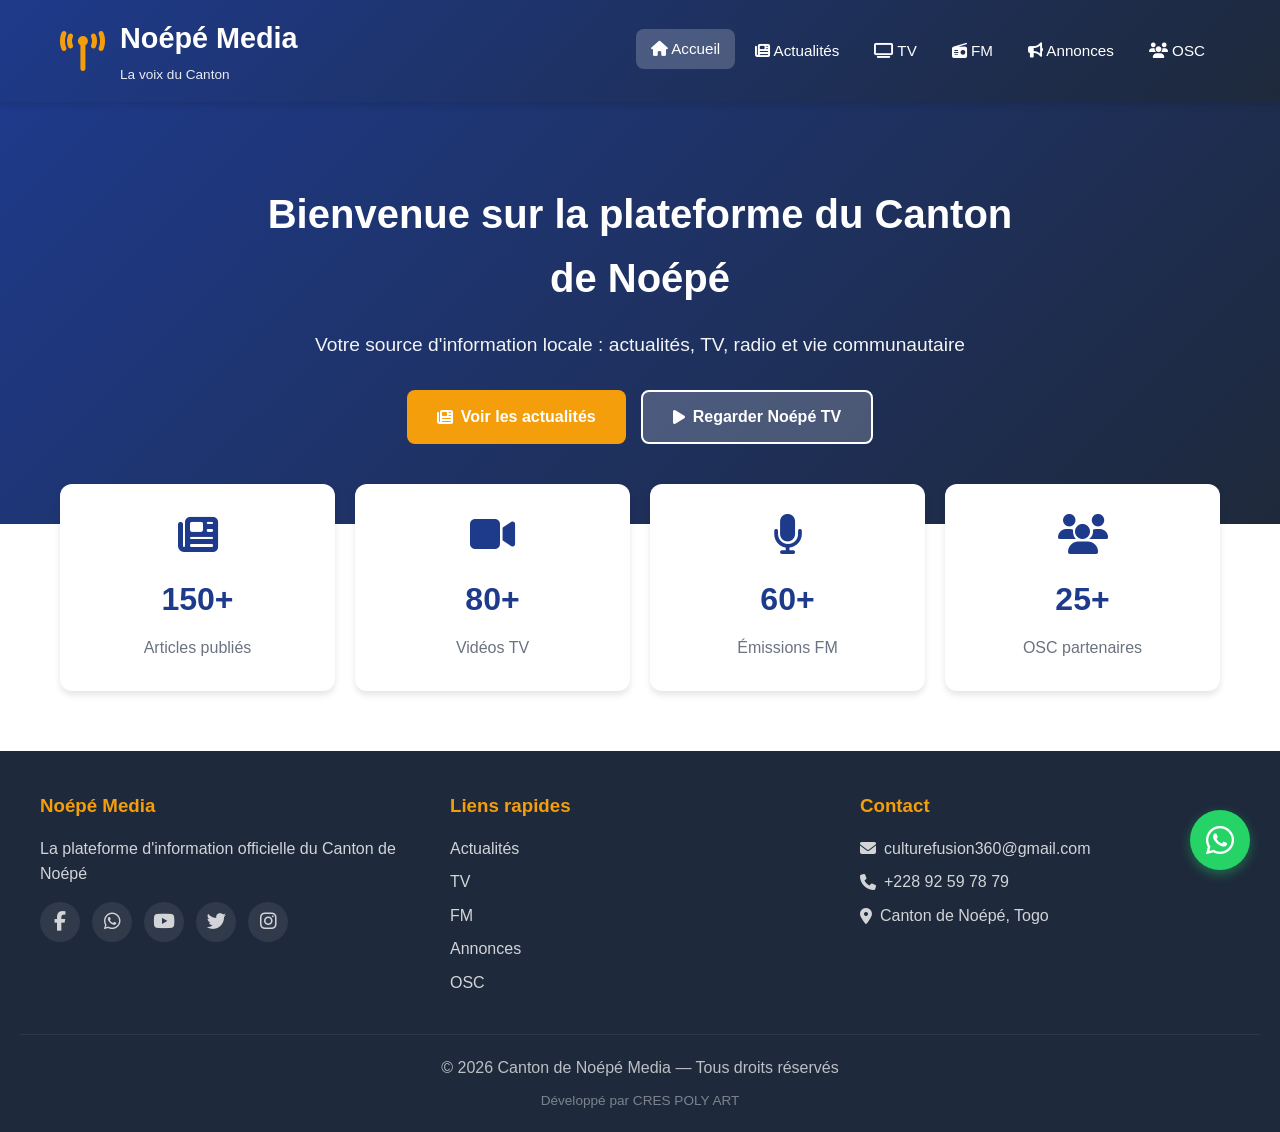
<file: index.html>
﻿<!DOCTYPE html>
<html lang="fr">
<head>
  <meta charset="UTF-8">
  <meta name="viewport" content="width=device-width, initial-scale=1.0">
  <title>Canton de Noépé Media - La Voix du Canton</title>
  
  <!-- MÉTADONNÉES POUR PARTAGE SOCIAL (Open Graph) -->
  <meta property="og:title" content="Noépé Media - La Voix du Canton">
  <meta property="og:description" content="Découvrez la plateforme d'information officielle du Canton de Noépé : actualités, TV, radio et vie communautaire">
  <meta property="og:image" content="https://mario12185.github.io/noepe-media/images/logo.png">
  <meta property="og:url" content="https://mario12185.github.io/noepe-media/">
  <meta property="og:type" content="website">
  <meta property="og:locale" content="fr_FR">
  
  <!-- Twitter Card -->
  <meta name="twitter:card" content="summary_large_image">
  <meta name="twitter:title" content="Noépé Media - La Voix du Canton">
  <meta name="twitter:description" content="Découvrez la plateforme d'information officielle du Canton de Noépé">
  <meta name="twitter:image" content="https://mario12185.github.io/noepe-media/images/logo.png">
  
  <!-- Description SEO -->
  <meta name="description" content="Noépé Media : la plateforme d'information officielle du Canton de Noépé. Actualités, TV, FM et vie communautaire.">
  
  <!-- Favicon (à créer plus tard) -->
  <link rel="icon" type="image/png" href="images/favicon.png">
  
  <!-- Styles -->
  <link rel="stylesheet" href="style.css">
  <link rel="stylesheet" href="https://cdnjs.cloudflare.com/ajax/libs/font-awesome/6.4.0/css/all.min.css">
</head>

<body>

  <!-- HEADER -->
  <header>
    <div class="header-container">
      <div class="logo">
        <i class="fas fa-broadcast-tower"></i>
        <div>
          <h1>Noépé Media</h1>
          <span>La voix du Canton</span>
        </div>
      </div>
      <nav>
        <a href="index.html" class="active"><i class="fas fa-home"></i> Accueil</a>
        <a href="actualites.html"><i class="fas fa-newspaper"></i> Actualités</a>
        <a href="tv.html"><i class="fas fa-tv"></i> TV</a>
        <a href="fm.html"><i class="fas fa-radio"></i> FM</a>
        <a href="annonces.html"><i class="fas fa-bullhorn"></i> Annonces</a>
        <a href="osc.html"><i class="fas fa-users"></i> OSC</a>
      </nav>
    </div>
  </header>

  <!-- HERO -->
  <section class="hero">
    <div class="hero-content">
      <h2>Bienvenue sur la plateforme du Canton de Noépé</h2>
      <p>Votre source d'information locale : actualités, TV, radio et vie communautaire</p>
      <div class="hero-buttons">
        <a href="actualites.html" class="btn btn-primary"><i class="fas fa-newspaper"></i> Voir les actualités</a>
        <a href="tv.html" class="btn btn-secondary"><i class="fas fa-play"></i> Regarder Noépé TV</a>
      </div>
    </div>
  </section>

  <!-- STATISTIQUES -->
  <section class="stats">
    <div class="stat-card">
      <i class="fas fa-newspaper"></i>
      <h3>150+</h3>
      <p>Articles publiés</p>
    </div>
    <div class="stat-card">
      <i class="fas fa-video"></i>
      <h3>80+</h3>
      <p>Vidéos TV</p>
    </div>
    <div class="stat-card">
      <i class="fas fa-microphone"></i>
      <h3>60+</h3>
      <p>Émissions FM</p>
    </div>
    <div class="stat-card">
      <i class="fas fa-users"></i>
      <h3>25+</h3>
      <p>OSC partenaires</p>
    </div>
  </section>

  <!-- FOOTER -->
  <footer>
    <div class="footer-content">
      <div class="footer-section">
        <h3>Noépé Media</h3>
        <p>La plateforme d'information officielle du Canton de Noépé</p>
        <div class="social-links">
          <a href="https://facebook.com/noepemedia" target="_blank" title="Facebook" class="facebook">
            <i class="fab fa-facebook-f"></i>
          </a>
          <a href="https://wa.me/22892597879" target="_blank" title="WhatsApp" class="whatsapp">
            <i class="fab fa-whatsapp"></i>
          </a>
          <a href="https://youtube.com/@noepemedia" target="_blank" title="YouTube" class="youtube">
            <i class="fab fa-youtube"></i>
          </a>
          <a href="https://twitter.com/noepemedia" target="_blank" title="Twitter" class="twitter">
            <i class="fab fa-twitter"></i>
          </a>
          <a href="https://instagram.com/noepemedia" target="_blank" title="Instagram" class="instagram">
            <i class="fab fa-instagram"></i>
          </a>
        </div>
      </div>
      <div class="footer-section">
        <h3>Liens rapides</h3>
        <a href="actualites.html">Actualités</a>
        <a href="tv.html">TV</a>
        <a href="fm.html">FM</a>
        <a href="annonces.html">Annonces</a>
        <a href="osc.html">OSC</a>
      </div>
      <div class="footer-section">
        <h3>Contact</h3>
        <p><i class="fas fa-envelope"></i> culturefusion360@gmail.com</p>
        <p><i class="fas fa-phone"></i> +228 92 59 78 79</p>
        <p><i class="fas fa-map-marker-alt"></i> Canton de Noépé, Togo</p>
      </div>
    </div>
    <div class="footer-bottom">
      <p>© 2026 Canton de Noépé Media — Tous droits réservés</p>
      <p class="footer-credits">Développé par CRES POLY ART</p>
    </div>
  </footer>

  <!-- BOUTON WHATSAPP FLOTTANT -->
  <a href="https://wa.me/22892597879?text=Bonjour%20Noépé%20Media%20!" target="_blank" class="whatsapp-float" title="Contactez-nous sur WhatsApp">
    <i class="fab fa-whatsapp"></i>
  </a>

</body>
</html>
</file>
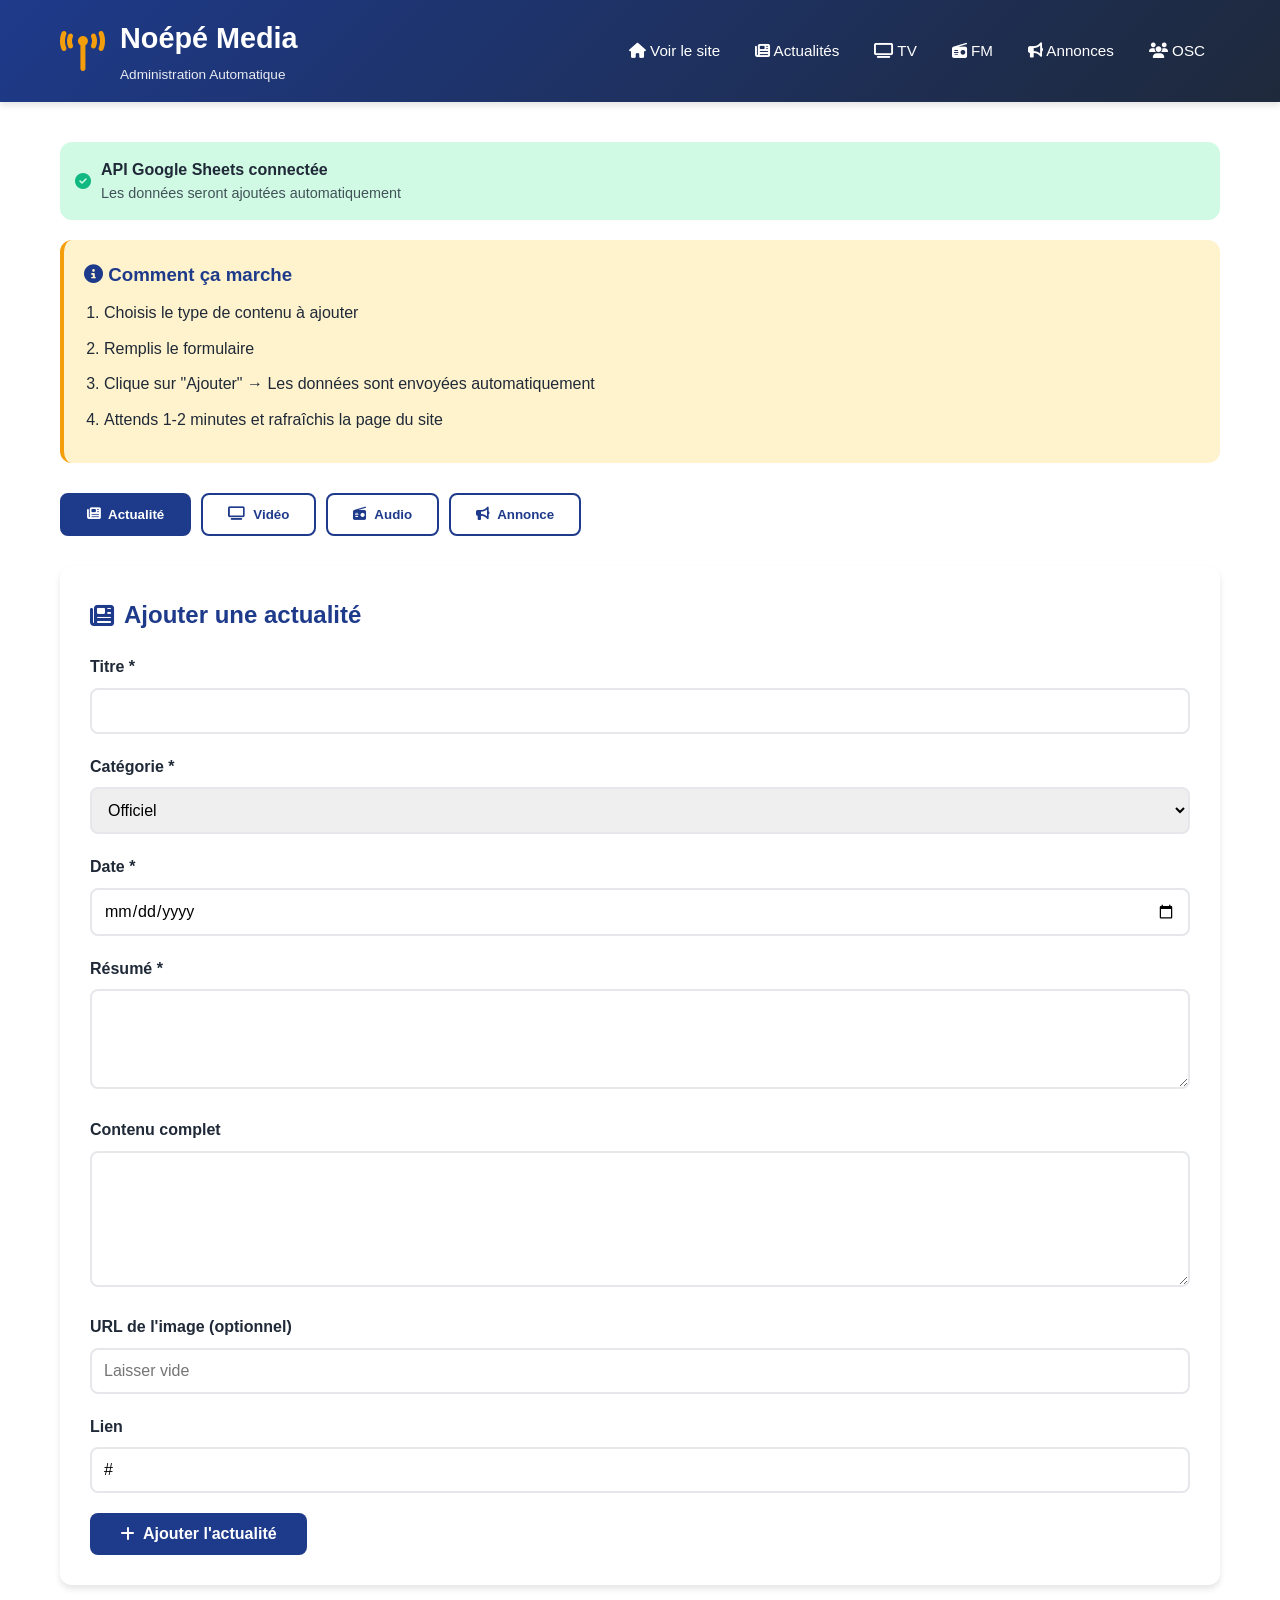
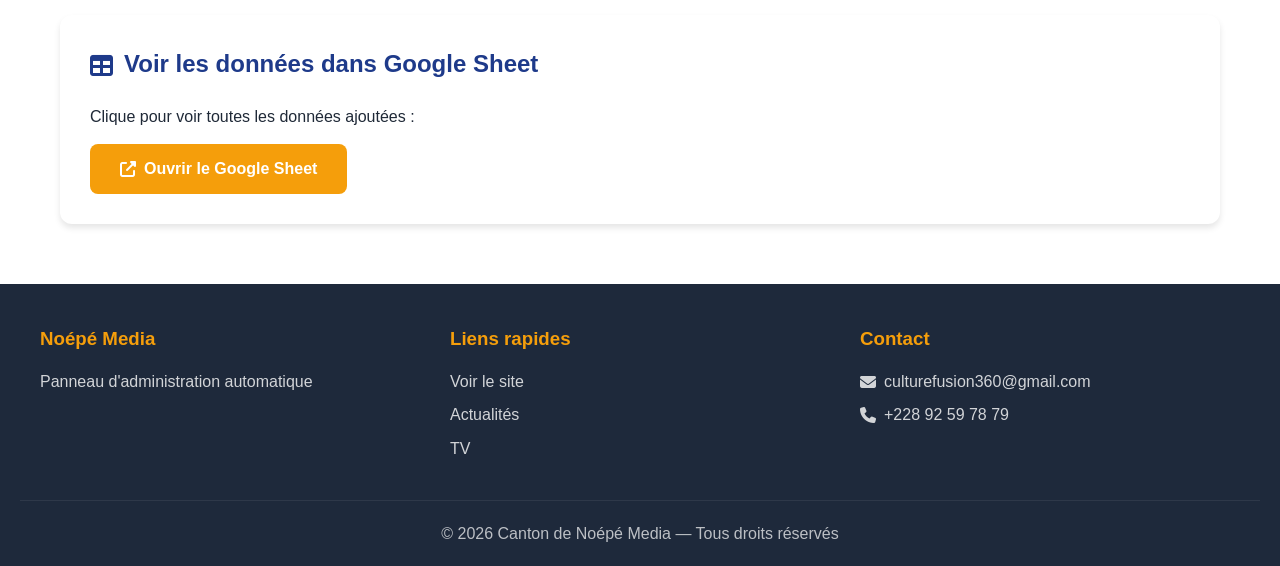
<file: admin-auto.html>
<!DOCTYPE html>
<html lang="fr">
<head>
  <meta charset="UTF-8">
  <meta name="viewport" content="width=device-width, initial-scale=1.0">
  <title>Administration Auto - Noépé Media</title>
  <link rel="stylesheet" href="style.css">
  <link rel="stylesheet" href="https://cdnjs.cloudflare.com/ajax/libs/font-awesome/6.4.0/css/all.min.css">
  <style>
    .admin-container { max-width: 1200px; margin: 40px auto; padding: 0 20px; }
    .admin-section { background: var(--white); padding: 30px; border-radius: var(--radius); box-shadow: var(--shadow); margin-bottom: 30px; }
    .admin-section h2 { color: var(--primary); margin-bottom: 20px; display: flex; align-items: center; gap: 10px; }
    .form-group { margin-bottom: 20px; }
    .form-group label { display: block; margin-bottom: 8px; font-weight: 600; color: var(--text-dark); }
    .form-group input, .form-group textarea, .form-group select { width: 100%; padding: 12px; border: 2px solid #e5e7eb; border-radius: 8px; font-size: 1rem; font-family: inherit; }
    .form-group input:focus, .form-group textarea:focus, .form-group select:focus { outline: none; border-color: var(--primary); }
    .form-group textarea { resize: vertical; min-height: 100px; }
    .form-group small { display: block; margin-top: 5px; color: var(--text-light); font-size: 0.85rem; }
    .btn-submit { background: var(--primary); color: var(--white); padding: 12px 30px; border: none; border-radius: 8px; font-size: 1rem; font-weight: 600; cursor: pointer; transition: all 0.3s; display: inline-flex; align-items: center; gap: 8px; }
    .btn-submit:hover { background: var(--primary-dark); transform: translateY(-2px); }
    .btn-submit:disabled { background: #9ca3af; cursor: not-allowed; transform: none; }
    .success-message { background: #10b981; color: var(--white); padding: 15px; border-radius: 8px; margin-top: 20px; display: none; }
    .error-message { background: #ef4444; color: var(--white); padding: 15px; border-radius: 8px; margin-top: 20px; display: none; }
    .loading { display: none; text-align: center; padding: 10px; color: var(--primary); margin-top: 10px; }
    .loading i { animation: spin 1s linear infinite; margin-right: 8px; }
    @keyframes spin { 100% { transform: rotate(360deg); } }
    .instructions { background: #fff3cd; padding: 20px; border-radius: var(--radius); border-left: 4px solid var(--secondary); margin-bottom: 30px; }
    .instructions h3 { color: var(--primary); margin-bottom: 10px; }
    .instructions ol { margin-left: 20px; }
    .instructions li { margin-bottom: 10px; }
    .api-status { background: #dbeafe; padding: 15px; border-radius: var(--radius); margin-bottom: 20px; display: flex; align-items: center; gap: 10px; }
    .api-status.connected { background: #d1fae5; }
    .tab-buttons { display: flex; gap: 10px; margin-bottom: 30px; flex-wrap: wrap; }
    .tab-btn { padding: 12px 25px; border: 2px solid var(--primary); background: var(--white); color: var(--primary); border-radius: 8px; cursor: pointer; font-weight: 600; transition: all 0.3s; display: flex; align-items: center; gap: 8px; }
    .tab-btn:hover { background: var(--primary); color: var(--white); }
    .tab-btn.active { background: var(--primary); color: var(--white); }
    .form-section { display: none; }
    .form-section.active { display: block; }
    .hidden-iframe { display: none; }
  </style>
</head>
<body>

  <header>
    <div class="header-container">
      <div class="logo">
        <i class="fas fa-broadcast-tower"></i>
        <div>
          <h1>Noépé Media</h1>
          <span>Administration Automatique</span>
        </div>
      </div>
      <nav>
        <a href="index.html"><i class="fas fa-home"></i> Voir le site</a>
        <a href="actualites.html"><i class="fas fa-newspaper"></i> Actualités</a>
        <a href="tv.html"><i class="fas fa-tv"></i> TV</a>
        <a href="fm.html"><i class="fas fa-radio"></i> FM</a>
        <a href="annonces.html"><i class="fas fa-bullhorn"></i> Annonces</a>
        <a href="osc.html"><i class="fas fa-users"></i> OSC</a>
      </nav>
    </div>
  </header>

  <div class="admin-container">
    
    <!-- STATUT API -->
    <div class="api-status connected">
      <i class="fas fa-check-circle" style="color: #10b981;"></i>
      <div>
        <strong>API Google Sheets connectée</strong>
        <p style="margin: 0; font-size: 0.9rem; opacity: 0.8;">Les données seront ajoutées automatiquement</p>
      </div>
    </div>

    <!-- INSTRUCTIONS -->
    <div class="instructions">
      <h3><i class="fas fa-info-circle"></i> Comment ça marche</h3>
      <ol>
        <li>Choisis le type de contenu à ajouter</li>
        <li>Remplis le formulaire</li>
        <li>Clique sur "Ajouter" → Les données sont envoyées automatiquement</li>
        <li>Attends 1-2 minutes et rafraîchis la page du site</li>
      </ol>
    </div>

    <!-- BOUTONS D'ONGLET -->
    <div class="tab-buttons">
      <button class="tab-btn active" onclick="afficherFormulaire('Actualite', this)">
        <i class="fas fa-newspaper"></i> Actualité
      </button>
      <button class="tab-btn" onclick="afficherFormulaire('Video', this)">
        <i class="fas fa-tv"></i> Vidéo
      </button>
      <button class="tab-btn" onclick="afficherFormulaire('Audio', this)">
        <i class="fas fa-radio"></i> Audio
      </button>
      <button class="tab-btn" onclick="afficherFormulaire('Annonce', this)">
        <i class="fas fa-bullhorn"></i> Annonce
      </button>
    </div>

    <!-- FORMULAIRE ACTUALITÉ -->
    <div class="form-section active" id="sectionActualite">
      <div class="admin-section">
        <h2><i class="fas fa-newspaper"></i> Ajouter une actualité</h2>
        <form id="formActualite" onsubmit="envoyerActualite(event)">
          <div class="form-group">
            <label for="act_titre">Titre *</label>
            <input type="text" id="act_titre" required>
          </div>
          <div class="form-group">
            <label for="act_categorie">Catégorie *</label>
            <select id="act_categorie" required>
              <option value="Officiel">Officiel</option>
              <option value="Communautaire">Communautaire</option>
              <option value="Événements">Événements</option>
              <option value="Projets">Projets</option>
            </select>
          </div>
          <div class="form-group">
            <label for="act_date">Date *</label>
            <input type="date" id="act_date" required>
          </div>
          <div class="form-group">
            <label for="act_resume">Résumé *</label>
            <textarea id="act_resume" required></textarea>
          </div>
          <div class="form-group">
            <label for="act_contenu">Contenu complet</label>
            <textarea id="act_contenu" rows="6"></textarea>
          </div>
          <div class="form-group">
            <label for="act_image">URL de l'image (optionnel)</label>
            <input type="text" id="act_image" placeholder="Laisser vide">
          </div>
          <div class="form-group">
            <label for="act_lien">Lien</label>
            <input type="text" id="act_lien" value="#">
          </div>
          <button type="submit" class="btn-submit">
            <i class="fas fa-plus"></i> Ajouter l'actualité
          </button>
          <div class="loading" id="loadingActualite"><i class="fas fa-spinner"></i> Envoi en cours...</div>
          <div class="success-message" id="successActualite"></div>
          <div class="error-message" id="errorActualite"></div>
        </form>
      </div>
    </div>

    <!-- FORMULAIRE VIDÉO -->
    <div class="form-section" id="sectionVideo">
      <div class="admin-section">
        <h2><i class="fas fa-tv"></i> Ajouter une vidéo</h2>
        <form id="formVideo" onsubmit="envoyerVideo(event)">
          <div class="form-group">
            <label for="vid_plateforme">Plateforme *</label>
            <select id="vid_plateforme" required onchange="mettreAJourPlaceholder()">
              <option value="YouTube">YouTube</option>
              <option value="TikTok">TikTok</option>
            </select>
          </div>
          <div class="form-group">
            <label for="vid_titre">Titre *</label>
            <input type="text" id="vid_titre" required>
          </div>
          <div class="form-group">
            <label for="vid_description">Description *</label>
            <textarea id="vid_description" required></textarea>
          </div>
          <div class="form-group">
            <label for="vid_youtube_id">ID de la vidéo *</label>
            <input type="text" id="vid_youtube_id" required placeholder="Ex: dQw4w9WgXcQ">
            <small id="aide_id"><strong>YouTube :</strong> L'ID est après "v=" dans l'URL<br>Ex: https://www.youtube.com/watch?v=<strong>dQw4w9WgXcQ</strong></small>
          </div>
          <div class="form-group">
            <label for="vid_categorie">Catégorie *</label>
            <select id="vid_categorie" required>
              <option value="Reportages">Reportages</option>
              <option value="Interviews">Interviews</option>
              <option value="Événements">Événements</option>
              <option value="Officiel">Messages officiels</option>
            </select>
          </div>
          <div class="form-group">
            <label for="vid_date">Date *</label>
            <input type="date" id="vid_date" required>
          </div>
          <div class="form-group">
            <label for="vid_duree">Durée *</label>
            <input type="text" id="vid_duree" required placeholder="15:30">
          </div>
          <div class="form-group">
            <label for="vid_vues">Nombre de vues</label>
            <input type="number" id="vid_vues" value="0">
          </div>
          <button type="submit" class="btn-submit">
            <i class="fas fa-plus"></i> Ajouter la vidéo
          </button>
          <div class="loading" id="loadingVideo"><i class="fas fa-spinner"></i> Envoi en cours...</div>
          <div class="success-message" id="successVideo"></div>
          <div class="error-message" id="errorVideo"></div>
        </form>
      </div>
    </div>

    <!-- FORMULAIRE AUDIO -->
    <div class="form-section" id="sectionAudio">
      <div class="admin-section">
        <h2><i class="fas fa-radio"></i> Ajouter une émission audio</h2>
        <form id="formAudio" onsubmit="envoyerAudio(event)">
          <div class="form-group">
            <label for="aud_titre">Titre *</label>
            <input type="text" id="aud_titre" required>
          </div>
          <div class="form-group">
            <label for="aud_description">Description *</label>
            <textarea id="aud_description" required></textarea>
          </div>
          <div class="form-group">
            <label for="aud_fichier">URL du fichier audio *</label>
            <input type="text" id="aud_fichier" required placeholder="https://... ou audio/fichier.mp3">
          </div>
          <div class="form-group">
            <label for="aud_categorie">Catégorie *</label>
            <select id="aud_categorie" required>
              <option value="Journal">Journal</option>
              <option value="Interview">Interview</option>
              <option value="Message">Message</option>
              <option value="Émission">Émission</option>
            </select>
          </div>
          <div class="form-group">
            <label for="aud_date">Date *</label>
            <input type="date" id="aud_date" required>
          </div>
          <div class="form-group">
            <label for="aud_duree">Durée *</label>
            <input type="text" id="aud_duree" required placeholder="15:30">
          </div>
          <div class="form-group">
            <label for="aud_presentateur">Présentateur *</label>
            <input type="text" id="aud_presentateur" required>
          </div>
          <button type="submit" class="btn-submit">
            <i class="fas fa-plus"></i> Ajouter l'émission
          </button>
          <div class="loading" id="loadingAudio"><i class="fas fa-spinner"></i> Envoi en cours...</div>
          <div class="success-message" id="successAudio"></div>
          <div class="error-message" id="errorAudio"></div>
        </form>
      </div>
    </div>

    <!-- FORMULAIRE ANNONCE -->
    <div class="form-section" id="sectionAnnonce">
      <div class="admin-section">
        <h2><i class="fas fa-bullhorn"></i> Ajouter une annonce</h2>
        <form id="formAnnonce" onsubmit="envoyerAnnonce(event)">
          <div class="form-group">
            <label for="ann_titre">Titre de l'annonce *</label>
            <input type="text" id="ann_titre" required>
          </div>
          <div class="form-group">
            <label for="ann_description">Description *</label>
            <textarea id="ann_description" required></textarea>
          </div>
          <div class="form-group">
            <label for="ann_categorie">Catégorie *</label>
            <select id="ann_categorie" required>
              <option value="Commerce">Commerce</option>
              <option value="Événement">Événement</option>
              <option value="Service">Service</option>
              <option value="Emploi">Emploi</option>
              <option value="Immobilier">Immobilier</option>
            </select>
          </div>
          <div class="form-group">
            <label for="ann_commercant">Nom du commerçant *</label>
            <input type="text" id="ann_commercant" required>
          </div>
          <div class="form-group">
            <label for="ann_telephone">Téléphone</label>
            <input type="tel" id="ann_telephone" placeholder="+228 90 00 00 00">
          </div>
          <div class="form-group">
            <label for="ann_email">Email</label>
            <input type="email" id="ann_email" placeholder="contact@exemple.com">
          </div>
          <div class="form-group">
            <label for="ann_image">URL de l'image (optionnel)</label>
            <input type="text" id="ann_image" placeholder="Laisser vide">
          </div>
          <div class="form-group">
            <label for="ann_lien">Lien</label>
            <input type="text" id="ann_lien" placeholder="https://...">
          </div>
          <div class="form-group">
            <label for="ann_date_expiration">Date d'expiration *</label>
            <input type="date" id="ann_date_expiration" required>
          </div>
          <button type="submit" class="btn-submit">
            <i class="fas fa-plus"></i> Ajouter l'annonce
          </button>
          <div class="loading" id="loadingAnnonce"><i class="fas fa-spinner"></i> Envoi en cours...</div>
          <div class="success-message" id="successAnnonce"></div>
          <div class="error-message" id="errorAnnonce"></div>
        </form>
      </div>
    </div>

    <!-- LIEN VERS LE GOOGLE SHEET -->
    <div class="admin-section">
      <h2><i class="fas fa-table"></i> Voir les données dans Google Sheet</h2>
      <p>Clique pour voir toutes les données ajoutées :</p>
      <a href="https://docs.google.com/spreadsheets/d/1JF-RSd-JpCFdF3kk1i4DZA4OwsWkj6bY-tdk_V_7eNA/edit" target="_blank" class="btn btn-primary" style="margin-top: 15px;">
        <i class="fas fa-external-link-alt"></i> Ouvrir le Google Sheet
      </a>
    </div>

  </div>

  <!-- Iframe caché pour recevoir les réponses -->
  <iframe id="hiddenIframe" name="hiddenIframe" class="hidden-iframe"></iframe>

  <footer>
    <div class="footer-content">
      <div class="footer-section">
        <h3>Noépé Media</h3>
        <p>Panneau d'administration automatique</p>
      </div>
      <div class="footer-section">
        <h3>Liens rapides</h3>
        <a href="index.html">Voir le site</a>
        <a href="actualites.html">Actualités</a>
        <a href="tv.html">TV</a>
      </div>
      <div class="footer-section">
        <h3>Contact</h3>
        <p><i class="fas fa-envelope"></i> culturefusion360@gmail.com</p>
        <p><i class="fas fa-phone"></i> +228 92 59 78 79</p>
      </div>
    </div>
    <div class="footer-bottom">
      <p>© 2026 Canton de Noépé Media — Tous droits réservés</p>
    </div>
  </footer>

  <script>
    // ⚠️ IMPORTANT : Remplace cette URL par la NOUVELLE URL de ton Google Apps Script
    const API_URL = 'https://script.google.com/macros/s/AKfycbzTe6gzOex3lrP2dujp0a3w8bcLnTw4-mq6Vf3E8SRhp9Mne6yCzVO6P7ZnJ_M2VKPlHA/exec';

    function afficherFormulaire(type, btn) {
      document.querySelectorAll('.form-section').forEach(s => s.classList.remove('active'));
      document.querySelectorAll('.tab-btn').forEach(b => b.classList.remove('active'));
      document.getElementById('section' + type).classList.add('active');
      btn.classList.add('active');
    }

    // Fonction d'envoi via formulaire GET (100% fiable)
    function envoyerDonnees(sheetName, data, formId) {
      showLoading(formId);
      
      // Créer un formulaire temporaire
      const form = document.createElement('form');
      form.method = 'GET';
      form.action = API_URL;
      form.target = 'hiddenIframe';
      
      // Ajouter les champs
      const sheetInput = document.createElement('input');
      sheetInput.type = 'hidden';
      sheetInput.name = 'sheet';
      sheetInput.value = sheetName;
      form.appendChild(sheetInput);
      
      const dataInput = document.createElement('input');
      dataInput.type = 'hidden';
      dataInput.name = 'data';
      dataInput.value = JSON.stringify(data);
      form.appendChild(dataInput);
      
      // Soumettre le formulaire
      document.body.appendChild(form);
      form.submit();
      document.body.removeChild(form);
      
      // Afficher le succès après 2 secondes (temps d'envoi)
      setTimeout(() => {
        hideLoading(formId);
        showMessage(formId, 'success', '✅ Données ajoutées avec succès ! Vérifie le Google Sheet dans 1-2 minutes.');
        document.getElementById('form' + formId).reset();
      }, 2000);
    }

    function showLoading(id) {
      document.getElementById('loading' + id).style.display = 'block';
      document.querySelector('#form' + id + ' .btn-submit').disabled = true;
    }

    function hideLoading(id) {
      document.getElementById('loading' + id).style.display = 'none';
      document.querySelector('#form' + id + ' .btn-submit').disabled = false;
    }

    function showMessage(id, type, message) {
      const successEl = document.getElementById('success' + id);
      const errorEl = document.getElementById('error' + id);
      
      if (type === 'success') {
        successEl.textContent = message;
        successEl.style.display = 'block';
        errorEl.style.display = 'none';
      } else {
        errorEl.textContent = message;
        errorEl.style.display = 'block';
        successEl.style.display = 'none';
      }
      
      setTimeout(() => {
        successEl.style.display = 'none';
        errorEl.style.display = 'none';
      }, 10000);
    }

    function envoyerActualite(event) {
      event.preventDefault();
      const data = {
        id: Date.now(),
        titre: document.getElementById('act_titre').value,
        categorie: document.getElementById('act_categorie').value,
        date: document.getElementById('act_date').value,
        resume: document.getElementById('act_resume').value,
        contenu: document.getElementById('act_contenu').value,
        image: document.getElementById('act_image').value || '',
        lien: document.getElementById('act_lien').value || '#'
      };
      envoyerDonnees('Actualités', data, 'Actualite');
    }

    function envoyerVideo(event) {
      event.preventDefault();
      const data = {
        id: Date.now(),
        titre: document.getElementById('vid_titre').value,
        description: document.getElementById('vid_description').value,
        youtube_id: document.getElementById('vid_youtube_id').value,
        video_id: document.getElementById('vid_youtube_id').value,
        plateforme: document.getElementById('vid_plateforme').value,
        categorie: document.getElementById('vid_categorie').value,
        date: document.getElementById('vid_date').value,
        duree: document.getElementById('vid_duree').value,
        vues: parseInt(document.getElementById('vid_vues').value) || 0,
        miniature: ''
      };
      envoyerDonnees('Vidéos', data, 'Video');
    }

    function envoyerAudio(event) {
      event.preventDefault();
      const data = {
        id: Date.now(),
        titre: document.getElementById('aud_titre').value,
        description: document.getElementById('aud_description').value,
        fichier: document.getElementById('aud_fichier').value,
        categorie: document.getElementById('aud_categorie').value,
        date: document.getElementById('aud_date').value,
        duree: document.getElementById('aud_duree').value,
        presentateur: document.getElementById('aud_presentateur').value,
        couverture: ''
      };
      envoyerDonnees('Audio', data, 'Audio');
    }

    function envoyerAnnonce(event) {
      event.preventDefault();
      const data = {
        id: Date.now(),
        titre: document.getElementById('ann_titre').value,
        description: document.getElementById('ann_description').value,
        categorie: document.getElementById('ann_categorie').value,
        commercant: document.getElementById('ann_commercant').value,
        telephone: document.getElementById('ann_telephone').value,
        email: document.getElementById('ann_email').value,
        image: document.getElementById('ann_image').value || '',
        lien: document.getElementById('ann_lien').value || '',
        date_expiration: document.getElementById('ann_date_expiration').value
      };
      envoyerDonnees('Annonces', data, 'Annonce');
    }

    function mettreAJourPlaceholder() {
      const plateforme = document.getElementById('vid_plateforme').value;
      const inputId = document.getElementById('vid_youtube_id');
      const aideId = document.getElementById('aide_id');
      
      if (plateforme === 'TikTok') {
        inputId.placeholder = 'Ex: 7499948877798280503';
        aideId.innerHTML = '<strong>TikTok :</strong> L\'ID est dans l\'URL après /video/<br>Ex: https://www.tiktok.com/@user/video/<strong>7499948877798280503</strong>';
      } else {
        inputId.placeholder = 'Ex: dQw4w9WgXcQ';
        aideId.innerHTML = '<strong>YouTube :</strong> L\'ID est après "v=" dans l\'URL<br>Ex: https://www.youtube.com/watch?v=<strong>dQw4w9WgXcQ</strong>';
      }
    }
  </script>

</body>
</html>
</file>
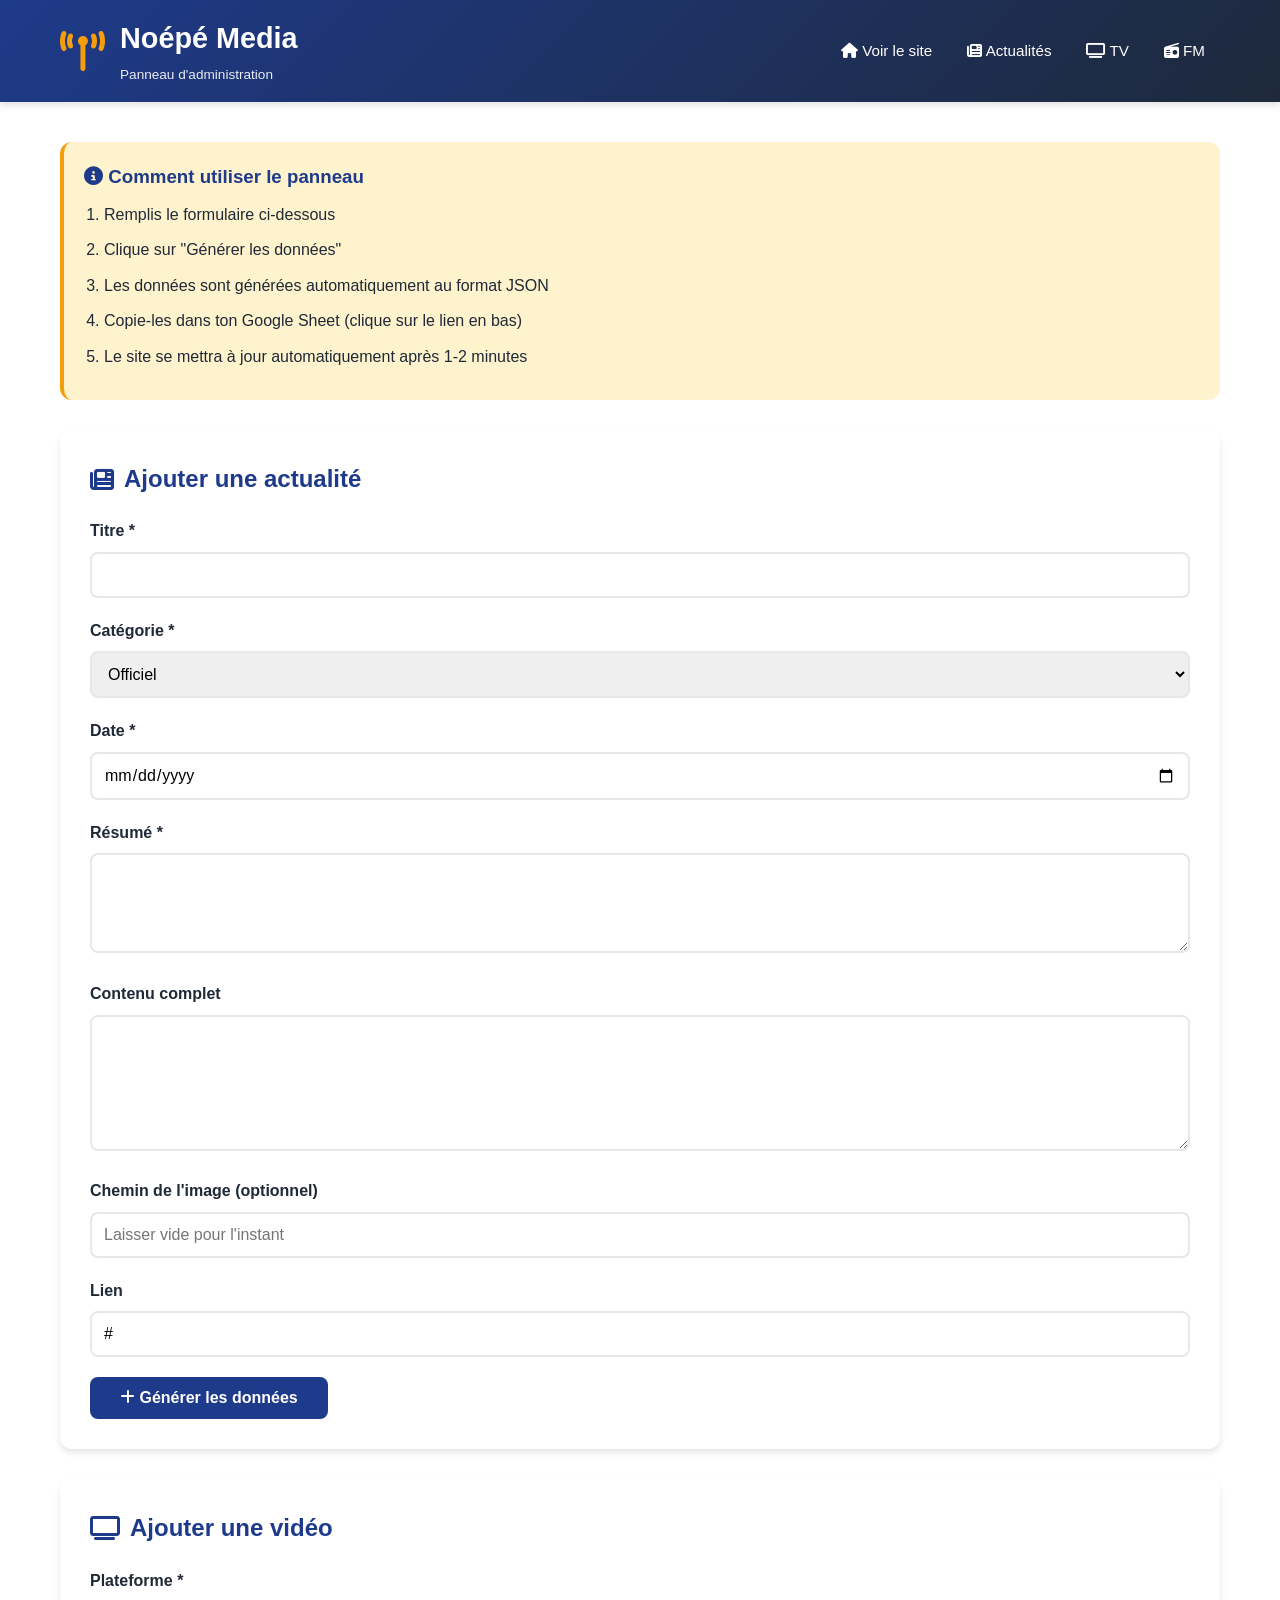
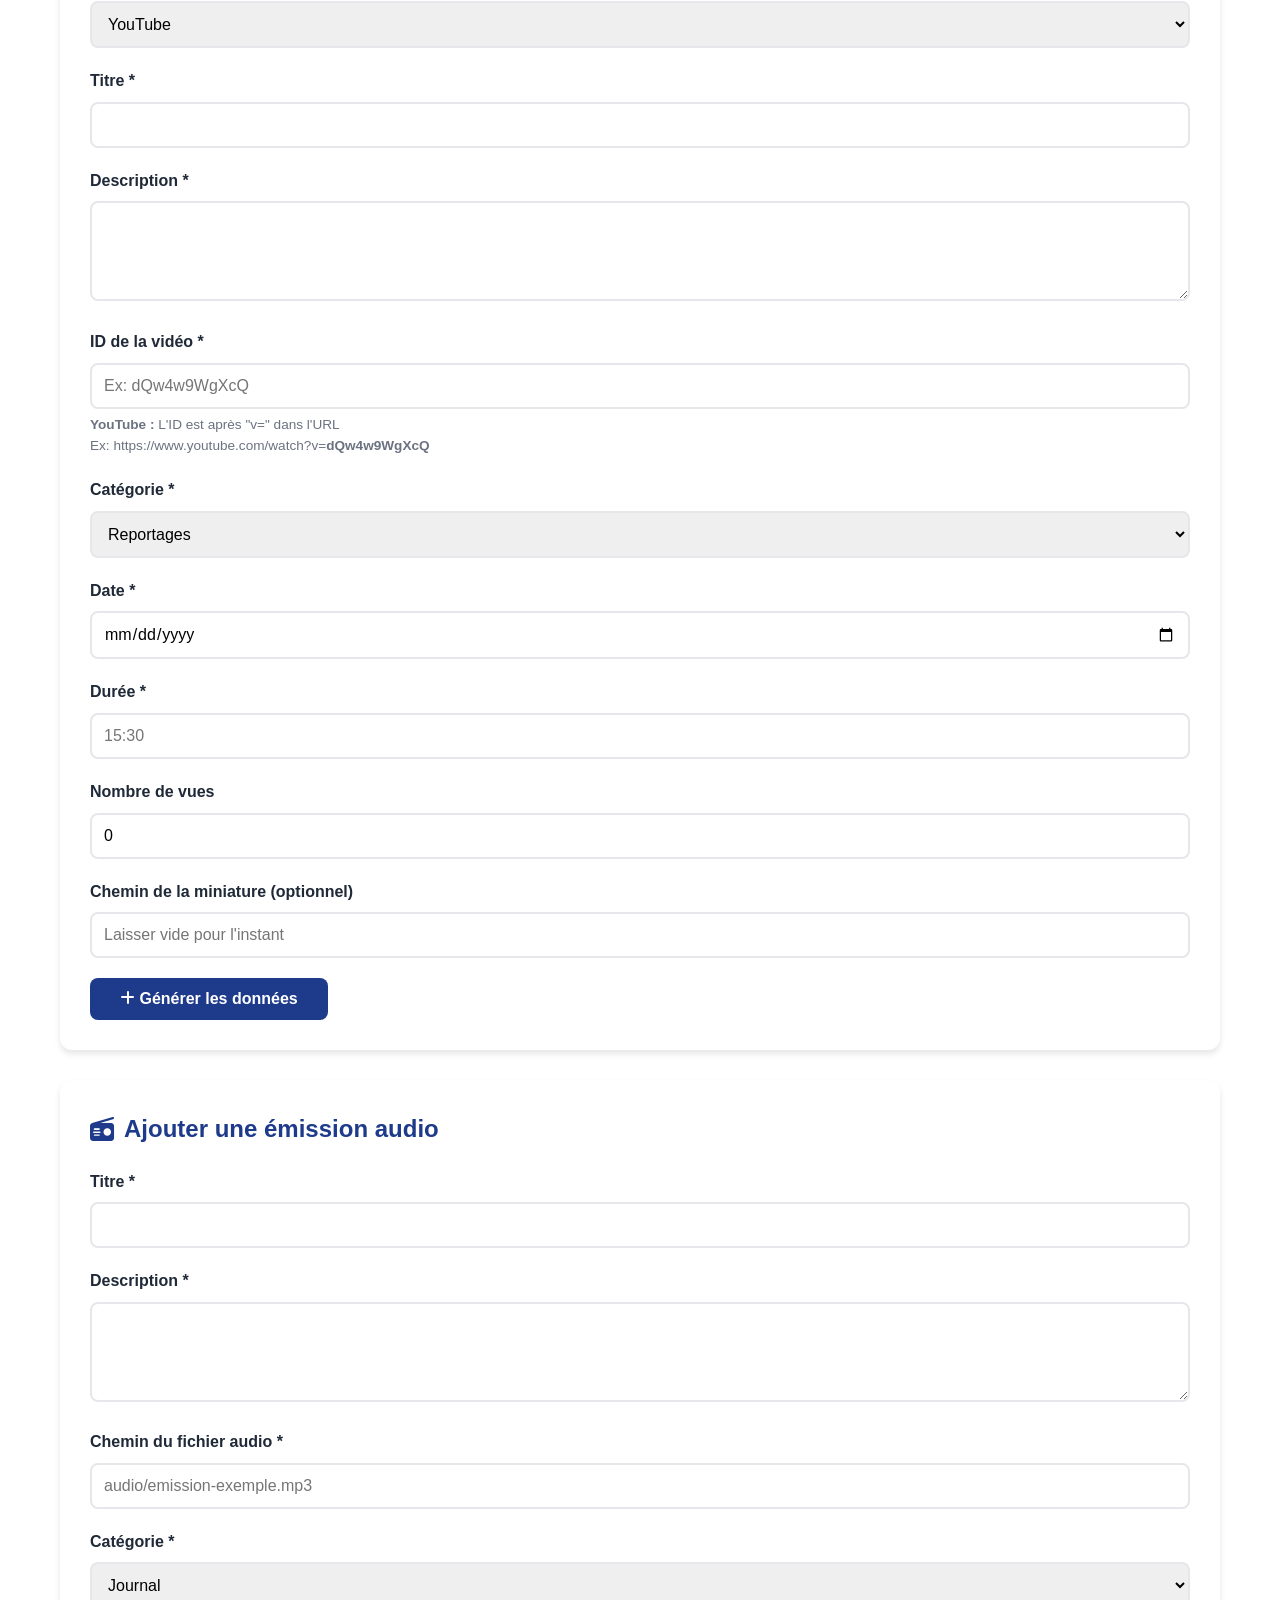
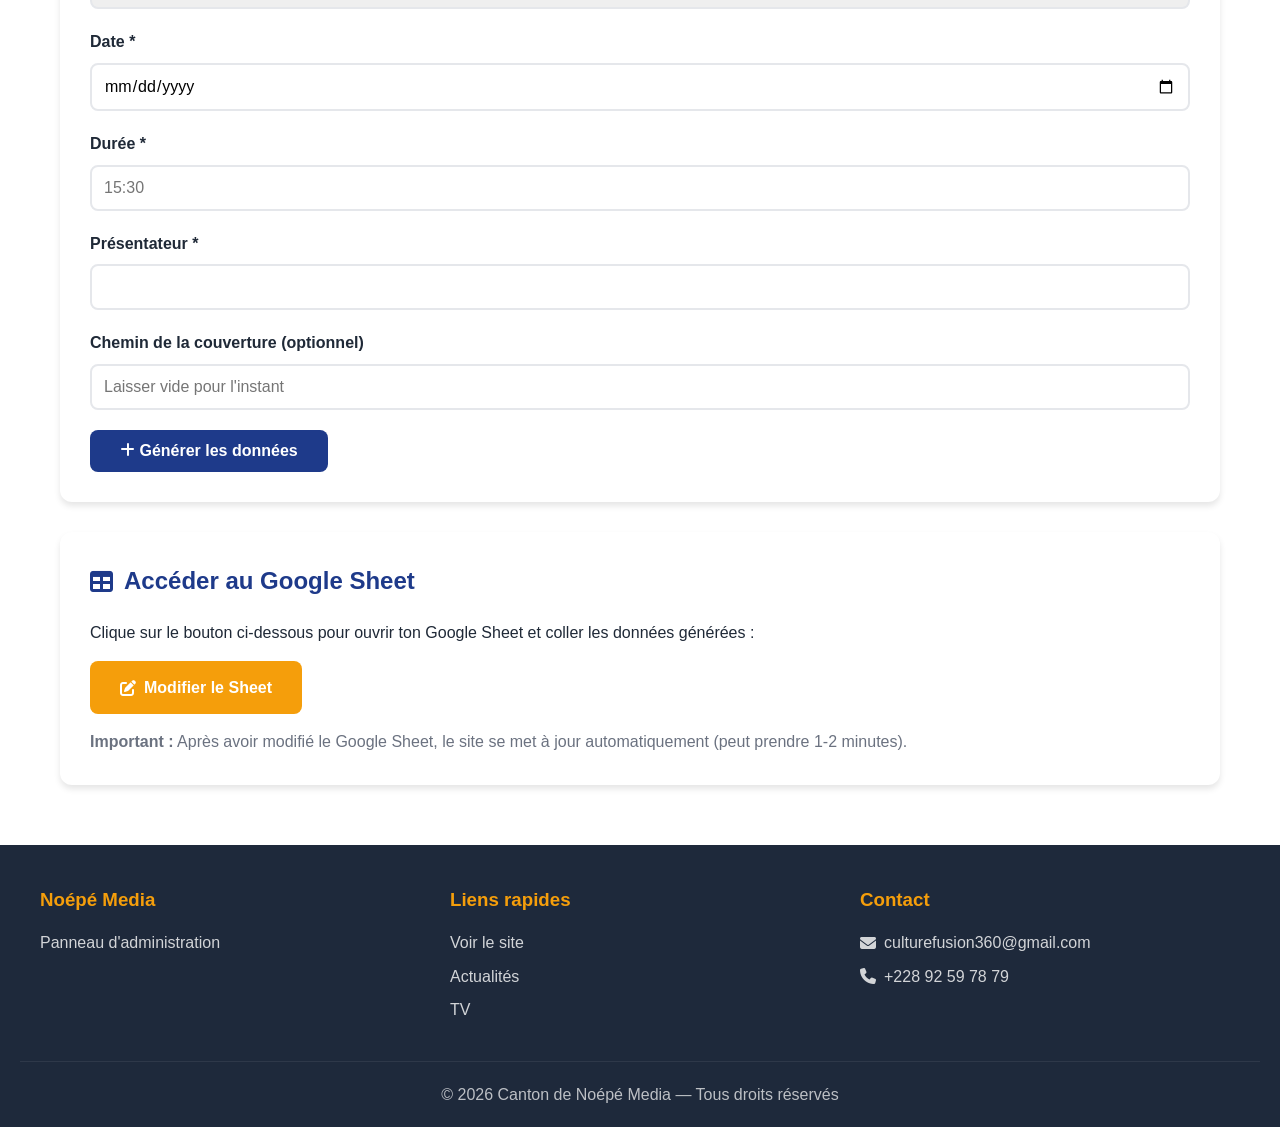
<file: admin.html>
<!DOCTYPE html>
<html lang="fr">
<head>
  <meta charset="UTF-8">
  <meta name="viewport" content="width=device-width, initial-scale=1.0">
  <title>Administration - Noépé Media</title>
  <link rel="stylesheet" href="style.css">
  <link rel="stylesheet" href="https://cdnjs.cloudflare.com/ajax/libs/font-awesome/6.4.0/css/all.min.css">
  <style>
    .admin-container {
      max-width: 1200px;
      margin: 40px auto;
      padding: 0 20px;
    }
    
    .admin-section {
      background: var(--white);
      padding: 30px;
      border-radius: var(--radius);
      box-shadow: var(--shadow);
      margin-bottom: 30px;
    }
    
    .admin-section h2 {
      color: var(--primary);
      margin-bottom: 20px;
      display: flex;
      align-items: center;
      gap: 10px;
    }
    
    .form-group {
      margin-bottom: 20px;
    }
    
    .form-group label {
      display: block;
      margin-bottom: 8px;
      font-weight: 600;
      color: var(--text-dark);
    }
    
    .form-group input,
    .form-group textarea,
    .form-group select {
      width: 100%;
      padding: 12px;
      border: 2px solid #e5e7eb;
      border-radius: 8px;
      font-size: 1rem;
      font-family: inherit;
    }
    
    .form-group input:focus,
    .form-group textarea:focus,
    .form-group select:focus {
      outline: none;
      border-color: var(--primary);
    }
    
    .form-group textarea {
      resize: vertical;
      min-height: 100px;
    }
    
    .form-group small {
      display: block;
      margin-top: 5px;
      color: var(--text-light);
      font-size: 0.85rem;
    }
    
    .btn-submit {
      background: var(--primary);
      color: var(--white);
      padding: 12px 30px;
      border: none;
      border-radius: 8px;
      font-size: 1rem;
      font-weight: 600;
      cursor: pointer;
      transition: all 0.3s;
    }
    
    .btn-submit:hover {
      background: var(--primary-dark);
      transform: translateY(-2px);
    }
    
    .success-message {
      background: #10b981;
      color: var(--white);
      padding: 15px;
      border-radius: 8px;
      margin-top: 20px;
      display: none;
      white-space: pre-wrap;
      font-family: monospace;
      font-size: 0.9rem;
    }
    
    .instructions {
      background: #fff3cd;
      padding: 20px;
      border-radius: var(--radius);
      border-left: 4px solid var(--secondary);
      margin-bottom: 30px;
    }
    
    .instructions h3 {
      color: var(--primary);
      margin-bottom: 10px;
    }
    
    .instructions ol {
      margin-left: 20px;
    }
    
    .instructions li {
      margin-bottom: 10px;
    }
    
    .sheet-links {
      display: flex;
      gap: 15px;
      margin-top: 15px;
      flex-wrap: wrap;
    }
  </style>
</head>

<body>

  <!-- HEADER -->
  <header>
    <div class="header-container">
      <div class="logo">
        <i class="fas fa-broadcast-tower"></i>
        <div>
          <h1>Noépé Media</h1>
          <span>Panneau d'administration</span>
        </div>
      </div>
      <nav>
        <a href="index.html"><i class="fas fa-home"></i> Voir le site</a>
        <a href="actualites.html"><i class="fas fa-newspaper"></i> Actualités</a>
        <a href="tv.html"><i class="fas fa-tv"></i> TV</a>
        <a href="fm.html"><i class="fas fa-radio"></i> FM</a>
      </nav>
    </div>
  </header>

  <!-- CONTENU ADMIN -->
  <div class="admin-container">
    
    <!-- INSTRUCTIONS -->
    <div class="instructions">
      <h3><i class="fas fa-info-circle"></i> Comment utiliser le panneau</h3>
      <ol>
        <li>Remplis le formulaire ci-dessous</li>
        <li>Clique sur "Générer les données"</li>
        <li>Les données sont générées automatiquement au format JSON</li>
        <li>Copie-les dans ton Google Sheet (clique sur le lien en bas)</li>
        <li>Le site se mettra à jour automatiquement après 1-2 minutes</li>
      </ol>
    </div>

    <!-- FORMULAIRE ACTUALITÉ -->
    <div class="admin-section">
      <h2><i class="fas fa-newspaper"></i> Ajouter une actualité</h2>
      <form id="formActualite">
        <div class="form-group">
          <label for="act_titre">Titre *</label>
          <input type="text" id="act_titre" required>
        </div>
        
        <div class="form-group">
          <label for="act_categorie">Catégorie *</label>
          <select id="act_categorie" required>
            <option value="Officiel">Officiel</option>
            <option value="Communautaire">Communautaire</option>
            <option value="Événements">Événements</option>
            <option value="Projets">Projets</option>
          </select>
        </div>
        
        <div class="form-group">
          <label for="act_date">Date *</label>
          <input type="date" id="act_date" required>
        </div>
        
        <div class="form-group">
          <label for="act_resume">Résumé *</label>
          <textarea id="act_resume" required></textarea>
        </div>
        
        <div class="form-group">
          <label for="act_contenu">Contenu complet</label>
          <textarea id="act_contenu" rows="6"></textarea>
        </div>
        
        <div class="form-group">
          <label for="act_image">Chemin de l'image (optionnel)</label>
          <input type="text" id="act_image" placeholder="Laisser vide pour l'instant">
        </div>
        
        <div class="form-group">
          <label for="act_lien">Lien</label>
          <input type="text" id="act_lien" placeholder="#" value="#">
        </div>
        
        <button type="submit" class="btn-submit">
          <i class="fas fa-plus"></i> Générer les données
        </button>
        
        <div class="success-message" id="successActualite"></div>
      </form>
    </div>

    <!-- FORMULAIRE VIDÉO (YouTube + TikTok) -->
    <div class="admin-section">
      <h2><i class="fas fa-tv"></i> Ajouter une vidéo</h2>
      <form id="formVideo">
        <div class="form-group">
          <label for="vid_plateforme">Plateforme *</label>
          <select id="vid_plateforme" required onchange="mettreAJourPlaceholder()">
            <option value="YouTube">YouTube</option>
            <option value="TikTok">TikTok</option>
          </select>
        </div>
        
        <div class="form-group">
          <label for="vid_titre">Titre *</label>
          <input type="text" id="vid_titre" required>
        </div>
        
        <div class="form-group">
          <label for="vid_description">Description *</label>
          <textarea id="vid_description" required></textarea>
        </div>
        
        <div class="form-group">
          <label for="vid_youtube_id">ID de la vidéo *</label>
          <input type="text" id="vid_youtube_id" required placeholder="Ex: dQw4w9WgXcQ">
          <small id="aide_id">
            <strong>YouTube :</strong> L'ID est après "v=" dans l'URL<br>
            Ex: https://www.youtube.com/watch?v=<strong>dQw4w9WgXcQ</strong>
          </small>
        </div>
        
        <div class="form-group">
          <label for="vid_categorie">Catégorie *</label>
          <select id="vid_categorie" required>
            <option value="Reportages">Reportages</option>
            <option value="Interviews">Interviews</option>
            <option value="Événements">Événements</option>
            <option value="Officiel">Messages officiels</option>
          </select>
        </div>
        
        <div class="form-group">
          <label for="vid_date">Date *</label>
          <input type="date" id="vid_date" required>
        </div>
        
        <div class="form-group">
          <label for="vid_duree">Durée *</label>
          <input type="text" id="vid_duree" required placeholder="15:30">
        </div>
        
        <div class="form-group">
          <label for="vid_vues">Nombre de vues</label>
          <input type="number" id="vid_vues" value="0">
        </div>
        
        <div class="form-group">
          <label for="vid_miniature">Chemin de la miniature (optionnel)</label>
          <input type="text" id="vid_miniature" placeholder="Laisser vide pour l'instant">
        </div>
        
        <button type="submit" class="btn-submit">
          <i class="fas fa-plus"></i> Générer les données
        </button>
        
        <div class="success-message" id="successVideo"></div>
      </form>
    </div>

    <!-- FORMULAIRE ÉMISSION AUDIO -->
    <div class="admin-section">
      <h2><i class="fas fa-radio"></i> Ajouter une émission audio</h2>
      <form id="formAudio">
        <div class="form-group">
          <label for="aud_titre">Titre *</label>
          <input type="text" id="aud_titre" required>
        </div>
        
        <div class="form-group">
          <label for="aud_description">Description *</label>
          <textarea id="aud_description" required></textarea>
        </div>
        
        <div class="form-group">
          <label for="aud_fichier">Chemin du fichier audio *</label>
          <input type="text" id="aud_fichier" required placeholder="audio/emission-exemple.mp3">
        </div>
        
        <div class="form-group">
          <label for="aud_categorie">Catégorie *</label>
          <select id="aud_categorie" required>
            <option value="Journal">Journal</option>
            <option value="Interview">Interview</option>
            <option value="Message">Message</option>
            <option value="Émission">Émission</option>
          </select>
        </div>
        
        <div class="form-group">
          <label for="aud_date">Date *</label>
          <input type="date" id="aud_date" required>
        </div>
        
        <div class="form-group">
          <label for="aud_duree">Durée *</label>
          <input type="text" id="aud_duree" required placeholder="15:30">
        </div>
        
        <div class="form-group">
          <label for="aud_presentateur">Présentateur *</label>
          <input type="text" id="aud_presentateur" required>
        </div>
        
        <div class="form-group">
          <label for="aud_couverture">Chemin de la couverture (optionnel)</label>
          <input type="text" id="aud_couverture" placeholder="Laisser vide pour l'instant">
        </div>
        
        <button type="submit" class="btn-submit">
          <i class="fas fa-plus"></i> Générer les données
        </button>
        
        <div class="success-message" id="successAudio"></div>
      </form>
    </div>

    <!-- LIEN GOOGLE SHEET -->
    <div class="admin-section">
      <h2><i class="fas fa-table"></i> Accéder au Google Sheet</h2>
      <p>Clique sur le bouton ci-dessous pour ouvrir ton Google Sheet et coller les données générées :</p>
      <div class="sheet-links">
        <a href="https://docs.google.com/spreadsheets/d/1JF-RSd-JpCFdF3kk1i4DZA4OwsWkj6bY-tdk_V_7eNA/edit" target="_blank" class="btn btn-primary">
          <i class="fas fa-edit"></i> Modifier le Sheet
        </a>
        <a href="https://docs.google.com/spreadsheets/d/e/2PACX-1vTmobXa2DhKDjPkOYpw77aWkqZBjIWMRr2QzK9MIBqO9xWpyajwcusIBYhPB8YehXRBnpZWyPp4bMsT/pubhtml" target="_blank" class="btn btn-secondary">
          <i class="fas fa-eye"></i> Voir le Sheet publié
        </a>
      </div>
      <p style="margin-top: 15px; color: var(--text-light);">
        <strong>Important :</strong> Après avoir modifié le Google Sheet, le site se met à jour automatiquement (peut prendre 1-2 minutes).
      </p>
    </div>

  </div>

  <!-- FOOTER -->
  <footer>
    <div class="footer-content">
      <div class="footer-section">
        <h3>Noépé Media</h3>
        <p>Panneau d'administration</p>
      </div>
      <div class="footer-section">
        <h3>Liens rapides</h3>
        <a href="index.html">Voir le site</a>
        <a href="actualites.html">Actualités</a>
        <a href="tv.html">TV</a>
      </div>
      <div class="footer-section">
        <h3>Contact</h3>
        <p><i class="fas fa-envelope"></i> culturefusion360@gmail.com</p>
        <p><i class="fas fa-phone"></i> +228 92 59 78 79</p>
      </div>
    </div>
    <div class="footer-bottom">
      <p>© 2026 Canton de Noépé Media — Tous droits réservés</p>
    </div>
  </footer>

  <!-- SCRIPT -->
  <script>
    // Configuration Google Sheet
    const GOOGLE_SHEET_ID = '1JF-RSd-JpCFdF3kk1i4DZA4OwsWkj6bY-tdk_V_7eNA';

    // Fonction pour mettre à jour le placeholder selon la plateforme
    function mettreAJourPlaceholder() {
      const plateforme = document.getElementById('vid_plateforme').value;
      const inputId = document.getElementById('vid_youtube_id');
      const aideId = document.getElementById('aide_id');
      
      if (plateforme === 'TikTok') {
        inputId.placeholder = 'Ex: 7123456789012345678';
        aideId.innerHTML = '<strong>TikTok :</strong> L\'ID est dans l\'URL de la vidéo<br>Ex: https://www.tiktok.com/@user/video/<strong>7123456789012345678</strong>';
      } else {
        inputId.placeholder = 'Ex: dQw4w9WgXcQ';
        aideId.innerHTML = '<strong>YouTube :</strong> L\'ID est après "v=" dans l\'URL<br>Ex: https://www.youtube.com/watch?v=<strong>dQw4w9WgXcQ</strong>';
      }
    }

    // Formulaire Actualité
    document.getElementById('formActualite').addEventListener('submit', function(e) {
      e.preventDefault();
      
      const actualite = {
        id: Date.now(),
        titre: document.getElementById('act_titre').value,
        categorie: document.getElementById('act_categorie').value,
        date: document.getElementById('act_date').value,
        resume: document.getElementById('act_resume').value,
        contenu: document.getElementById('act_contenu').value,
        image: document.getElementById('act_image').value,
        lien: document.getElementById('act_lien').value || '#'
      };
      
      const jsonData = JSON.stringify(actualite, null, 2);
      const message = `✅ Données générées avec succès !\n\nCopie ces données dans ton Google Sheet (onglet "Actualités") :\n\n${jsonData}`;
      
      document.getElementById('successActualite').textContent = message;
      document.getElementById('successActualite').style.display = 'block';
      setTimeout(() => {
        document.getElementById('successActualite').style.display = 'none';
      }, 15000);
      
      this.reset();
    });

    // Formulaire Vidéo (avec support YouTube + TikTok)
    document.getElementById('formVideo').addEventListener('submit', function(e) {
      e.preventDefault();
      
      const video = {
        id: Date.now(),
        titre: document.getElementById('vid_titre').value,
        description: document.getElementById('vid_description').value,
        youtube_id: document.getElementById('vid_youtube_id').value,
        video_id: document.getElementById('vid_youtube_id').value,
        plateforme: document.getElementById('vid_plateforme').value,
        categorie: document.getElementById('vid_categorie').value,
        date: document.getElementById('vid_date').value,
        duree: document.getElementById('vid_duree').value,
        vues: parseInt(document.getElementById('vid_vues').value) || 0,
        miniature: document.getElementById('vid_miniature').value
      };
      
      const jsonData = JSON.stringify(video, null, 2);
      const message = `✅ Données générées avec succès !\n\nCopie ces données dans ton Google Sheet (onglet "Vidéos") :\n\n${jsonData}`;
      
      document.getElementById('successVideo').textContent = message;
      document.getElementById('successVideo').style.display = 'block';
      setTimeout(() => {
        document.getElementById('successVideo').style.display = 'none';
      }, 15000);
      
      this.reset();
    });

    // Formulaire Audio
    document.getElementById('formAudio').addEventListener('submit', function(e) {
      e.preventDefault();
      
      const audio = {
        id: Date.now(),
        titre: document.getElementById('aud_titre').value,
        description: document.getElementById('aud_description').value,
        fichier: document.getElementById('aud_fichier').value,
        categorie: document.getElementById('aud_categorie').value,
        date: document.getElementById('aud_date').value,
        duree: document.getElementById('aud_duree').value,
        presentateur: document.getElementById('aud_presentateur').value,
        couverture: document.getElementById('aud_couverture').value
      };
      
      const jsonData = JSON.stringify(audio, null, 2);
      const message = `✅ Données générées avec succès !\n\nCopie ces données dans ton Google Sheet (onglet "Audio") :\n\n${jsonData}`;
      
      document.getElementById('successAudio').textContent = message;
      document.getElementById('successAudio').style.display = 'block';
      setTimeout(() => {
        document.getElementById('successAudio').style.display = 'none';
      }, 15000);
      
      this.reset();
    });
  </script>

</body>
</html>
</file>
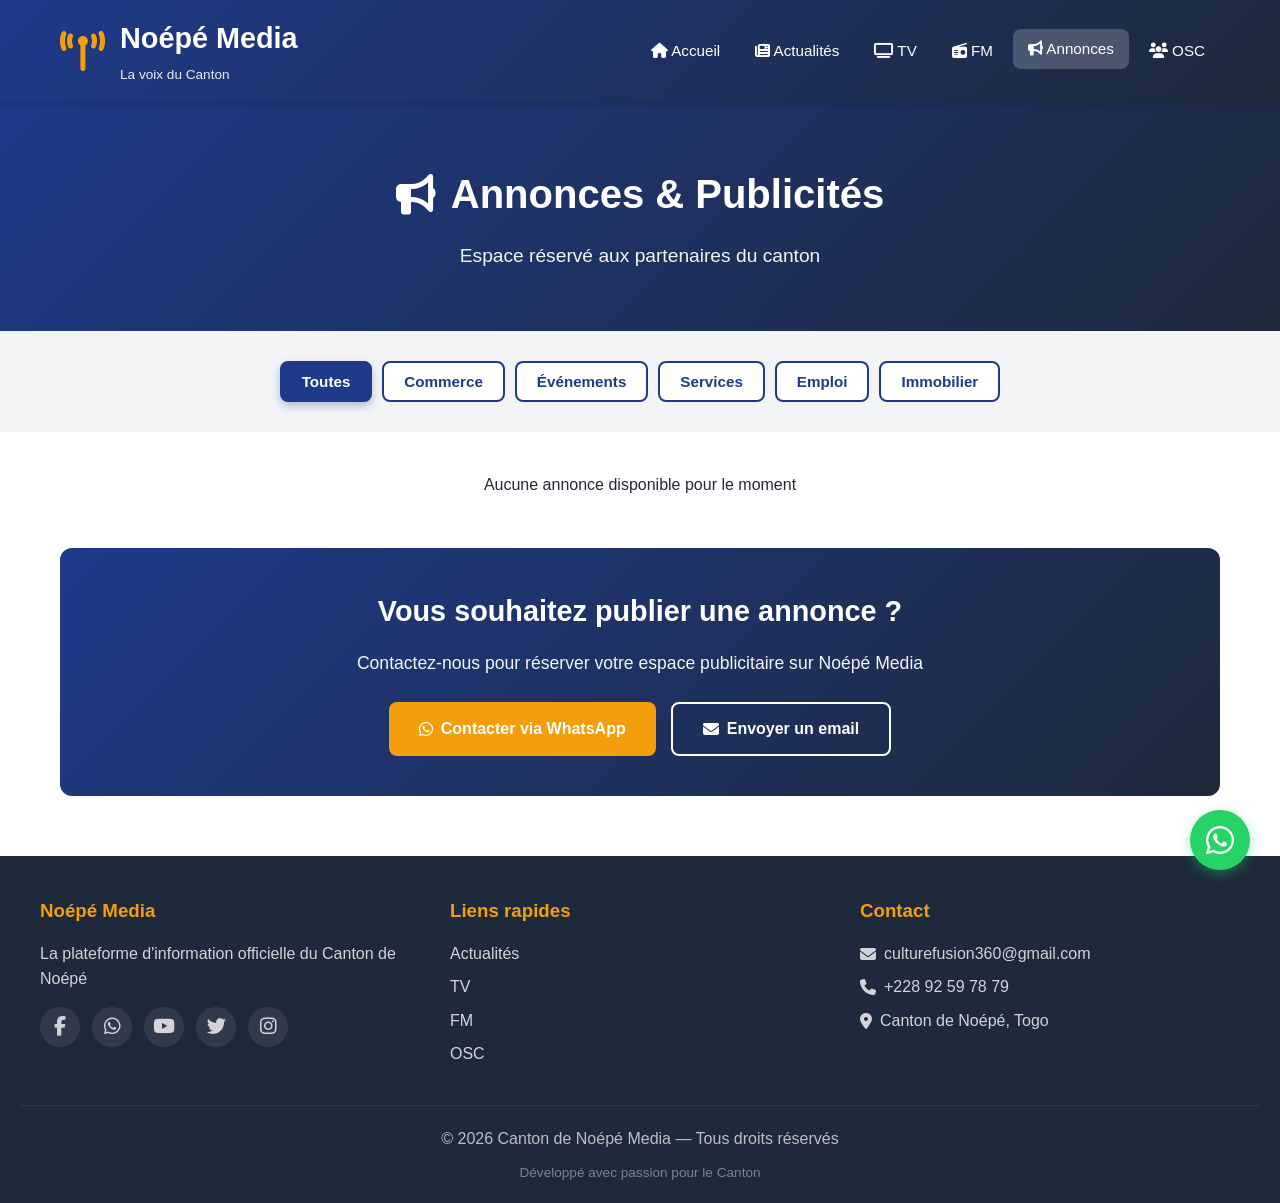
<file: annonces.html>
﻿<!DOCTYPE html>
<html lang="fr">
<head>
  <meta charset="UTF-8">
  <meta name="viewport" content="width=device-width, initial-scale=1.0">
  <title>Annonces - Canton de Noépé Media</title>
  
  <meta property="og:title" content="Annonces & Publicités - Noépé Media">
  <meta property="og:description" content="Espace d'annonces du Canton de Noépé : commerces locaux, événements et services des partenaires.">
  <meta property="og:image" content="https://mario12185.github.io/noepe-media/images/logo.png">
  <meta property="og:url" content="https://mario12185.github.io/noepe-media/annonces.html">
  <meta property="og:type" content="website">
  <meta property="og:locale" content="fr_FR">
  
  <meta name="twitter:card" content="summary_large_image">
  <meta name="twitter:title" content="Annonces & Publicités - Noépé Media">
  <meta name="twitter:description" content="Espace d'annonces du Canton de Noépé : commerces locaux, événements et services.">
  <meta name="twitter:image" content="https://mario12185.github.io/noepe-media/images/logo.png">
  
  <meta name="description" content="Annonces et publicités du Canton de Noépé : commerces locaux, événements communautaires et services des OSC partenaires.">
  
  <link rel="icon" type="image/png" href="images/favicon.png">
  <link rel="stylesheet" href="style.css">
  <link rel="stylesheet" href="https://cdnjs.cloudflare.com/ajax/libs/font-awesome/6.4.0/css/all.min.css">
  
  <script src="google-sheets.js"></script>
</head>

<body>

  <!-- HEADER -->
  <header>
    <div class="header-container">
      <div class="logo">
        <i class="fas fa-broadcast-tower"></i>
        <div>
          <h1>Noépé Media</h1>
          <span>La voix du Canton</span>
        </div>
      </div>
      <nav>
        <a href="index.html"><i class="fas fa-home"></i> Accueil</a>
        <a href="actualites.html"><i class="fas fa-newspaper"></i> Actualités</a>
        <a href="tv.html"><i class="fas fa-tv"></i> TV</a>
        <a href="fm.html"><i class="fas fa-radio"></i> FM</a>
        <a href="annonces.html" class="active"><i class="fas fa-bullhorn"></i> Annonces</a>
        <a href="osc.html"><i class="fas fa-users"></i> OSC</a>
      </nav>
    </div>
  </header>

  <!-- HERO PAGE -->
  <section class="page-hero">
    <h2><i class="fas fa-bullhorn"></i> Annonces & Publicités</h2>
    <p>Espace réservé aux partenaires du canton</p>
  </section>

  <!-- FILTRES -->
  <section class="filters-section">
    <div class="filters-container">
      <div class="filter-buttons" id="filterButtonsAnnonces">
        <button class="filter-btn active" onclick="filtrerParCategorieAnnonce('Toutes')">Toutes</button>
        <button class="filter-btn" onclick="filtrerParCategorieAnnonce('Commerce')">Commerce</button>
        <button class="filter-btn" onclick="filtrerParCategorieAnnonce('Événement')">Événements</button>
        <button class="filter-btn" onclick="filtrerParCategorieAnnonce('Service')">Services</button>
        <button class="filter-btn" onclick="filtrerParCategorieAnnonce('Emploi')">Emploi</button>
        <button class="filter-btn" onclick="filtrerParCategorieAnnonce('Immobilier')">Immobilier</button>
      </div>
    </div>
  </section>

  <!-- LISTE DES ANNONCES -->
  <section class="ads-section">
    <div class="ads-grid" id="annoncesContainer">
      <p style="text-align:center; grid-column: 1/-1; padding: 40px;">
        <i class="fas fa-spinner fa-spin" style="font-size: 2rem; color: var(--primary);"></i><br>
        Chargement des annonces...
      </p>
    </div>
    
    <!-- APPEL À L'ACTION -->
    <div class="ads-cta">
      <h3>Vous souhaitez publier une annonce ?</h3>
      <p>Contactez-nous pour réserver votre espace publicitaire sur Noépé Media</p>
      <div class="cta-buttons">
        <a href="https://wa.me/22892597879?text=Bonjour,%20je%20souhaite%20publier%20une%20annonce%20sur%20Noépé%20Media" target="_blank" class="btn btn-primary">
          <i class="fab fa-whatsapp"></i> Contacter via WhatsApp
        </a>
        <a href="mailto:culturefusion360@gmail.com?subject=Demande%20de%20publication%20d'annonce" class="btn btn-secondary">
          <i class="fas fa-envelope"></i> Envoyer un email
        </a>
      </div>
    </div>
  </section>

  <!-- FOOTER -->
  <footer>
    <div class="footer-content">
      <div class="footer-section">
        <h3>Noépé Media</h3>
        <p>La plateforme d'information officielle du Canton de Noépé</p>
        <div class="social-links">
          <a href="https://facebook.com/noepemedia" target="_blank" class="facebook"><i class="fab fa-facebook-f"></i></a>
          <a href="https://wa.me/22892597879" target="_blank" class="whatsapp"><i class="fab fa-whatsapp"></i></a>
          <a href="https://youtube.com/@noepemedia" target="_blank" class="youtube"><i class="fab fa-youtube"></i></a>
          <a href="https://twitter.com/noepemedia" target="_blank" class="twitter"><i class="fab fa-twitter"></i></a>
          <a href="https://instagram.com/noepemedia" target="_blank" class="instagram"><i class="fab fa-instagram"></i></a>
        </div>
      </div>
      <div class="footer-section">
        <h3>Liens rapides</h3>
        <a href="actualites.html">Actualités</a>
        <a href="tv.html">TV</a>
        <a href="fm.html">FM</a>
        <a href="osc.html">OSC</a>
      </div>
      <div class="footer-section">
        <h3>Contact</h3>
        <p><i class="fas fa-envelope"></i> culturefusion360@gmail.com</p>
        <p><i class="fas fa-phone"></i> +228 92 59 78 79</p>
        <p><i class="fas fa-map-marker-alt"></i> Canton de Noépé, Togo</p>
      </div>
    </div>
    <div class="footer-bottom">
      <p>© 2026 Canton de Noépé Media — Tous droits réservés</p>
      <p class="footer-credits">Développé avec passion pour le Canton</p>
    </div>
  </footer>

  <!-- BOUTON WHATSAPP FLOTTANT -->
  <a href="https://wa.me/22892597879?text=Bonjour%20Noépé%20Media%20!" target="_blank" class="whatsapp-float">
    <i class="fab fa-whatsapp"></i>
  </a>

  <!-- SCRIPT -->
  <script>
    let toutesLesAnnonces = [];
    let categoriesAnnonces = new Set();

    // Charger les annonces depuis Google Sheets
    async function chargerAnnonces() {
      try {
        const annonces = await fetchGoogleSheet('Annonces');
        
        if (annonces && annonces.length > 0) {
          console.log('✅ Annonces chargées depuis Google Sheets:', annonces.length);
          toutesLesAnnonces = annonces.map(a => ({
            id: a.id || Date.now(),
            titre: a.titre || 'Sans titre',
            description: a.description || '',
            categorie: a.categorie || 'Commerce',
            commercant: a.commercant || '',
            telephone: a.telephone || '',
            email: a.email || '',
            image: a.image || '',
            lien: a.lien || '',
            date_expiration: a.date_expiration || ''
          }));
          
          // Filtrer les annonces expirées
          const today = new Date().toISOString().split('T')[0];
          toutesLesAnnonces = toutesLesAnnonces.filter(a => !a.date_expiration || a.date_expiration >= today);
          
          genererFiltresAnnonces();
          afficherAnnonces(toutesLesAnnonces);
        } else {
          console.log('ℹ️ Aucune annonce dans Google Sheets');
          document.getElementById('annoncesContainer').innerHTML = 
            '<p style="text-align:center; grid-column: 1/-1;">Aucune annonce disponible pour le moment</p>';
        }
      } catch (error) {
        console.error('❌ Erreur:', error);
        document.getElementById('annoncesContainer').innerHTML = 
          '<p style="text-align:center; grid-column: 1/-1;">Impossible de charger les annonces</p>';
      }
    }

    function genererFiltresAnnonces() {
      categoriesAnnonces.clear();
      categoriesAnnonces.add('Commerce');
      categoriesAnnonces.add('Événement');
      categoriesAnnonces.add('Service');
      categoriesAnnonces.add('Emploi');
      categoriesAnnonces.add('Immobilier');
      
      toutesLesAnnonces.forEach(a => {
        if (a.categorie) categoriesAnnonces.add(a.categorie);
      });
      
      const filterButtons = document.getElementById('filterButtonsAnnonces');
      let html = '<button class="filter-btn active" onclick="filtrerParCategorieAnnonce(\'Toutes\')">Toutes</button>';
      categoriesAnnonces.forEach(cat => {
        html += `<button class="filter-btn" onclick="filtrerParCategorieAnnonce('${cat}')">${cat}</button>`;
      });
      filterButtons.innerHTML = html;
    }

    function afficherAnnonces(annonces) {
      const container = document.getElementById('annoncesContainer');
      container.innerHTML = '';

      if (annonces.length === 0) {
        container.innerHTML = '<p style="text-align:center; grid-column: 1/-1;">Aucune annonce trouvée</p>';
        return;
      }

      const iconesParCategorie = {
        'Commerce': 'fa-store',
        'Événement': 'fa-calendar-alt',
        'Service': 'fa-hands-helping',
        'Emploi': 'fa-briefcase',
        'Immobilier': 'fa-home',
        'default': 'fa-bullhorn'
      };

      annonces.forEach(annonce => {
        const iconeCategorie = iconesParCategorie[annonce.categorie] || iconesParCategorie.default;
        
        const hasImage = annonce.image && annonce.image !== '';
        const imageContent = hasImage
          ? `<img src="${annonce.image}" alt="${annonce.titre}" onerror="this.style.display='none'; this.parentElement.querySelector('.ad-fallback-icon').style.display='flex';">
             <i class="fas ${iconeCategorie} ad-fallback-icon" style="display:none;"></i>`
          : `<i class="fas ${iconeCategorie} ad-fallback-icon"></i>`;

        const contactInfo = [];
        if (annonce.telephone) contactInfo.push(`<span><i class="fas fa-phone"></i> ${annonce.telephone}</span>`);
        if (annonce.email) contactInfo.push(`<span><i class="fas fa-envelope"></i> ${annonce.email}</span>`);

        const card = `
          <div class="ad-card">
            <div class="ad-image ${hasImage ? 'has-image' : ''}">
              ${imageContent}
              <span class="ad-category">${annonce.categorie}</span>
            </div>
            <div class="ad-content">
              <h4>${annonce.titre}</h4>
              <p class="ad-commercant"><i class="fas fa-user"></i> ${annonce.commercant}</p>
              <p>${annonce.description}</p>
              ${contactInfo.length > 0 ? `<div class="ad-contact">${contactInfo.join('')}</div>` : ''}
              ${annonce.lien ? `<a href="${annonce.lien}" target="_blank" class="btn btn-primary" style="margin-top: 15px;"><i class="fas fa-external-link-alt"></i> Visiter</a>` : ''}
            </div>
          </div>
        `;
        container.innerHTML += card;
      });
    }

    function filtrerParCategorieAnnonce(categorie) {
      document.querySelectorAll('.filter-btn').forEach(btn => {
        btn.classList.remove('active');
        if (btn.textContent.trim() === categorie) {
          btn.classList.add('active');
        }
      });

      if (categorie === 'Toutes') {
        afficherAnnonces(toutesLesAnnonces);
      } else {
        const annoncesFiltrees = toutesLesAnnonces.filter(a => a.categorie === categorie);
        afficherAnnonces(annoncesFiltrees);
      }
    }

    chargerAnnonces();
  </script>

</body>
</html>
</file>
<file: style.css>
﻿/* ============================================
   VARIABLES ET RESET
   ============================================ */
:root {
  --primary: #1e3a8a;
  --primary-dark: #1e293b;
  --secondary: #f59e0b;
  --accent: #10b981;
  --bg-light: #f3f4f6;
  --text-dark: #1f2937;
  --text-light: #6b7280;
  --white: #ffffff;
  --shadow: 0 4px 6px rgba(0,0,0,0.1);
  --radius: 12px;
}

* { margin: 0; padding: 0; box-sizing: border-box; }

body {
  font-family: 'Segoe UI', Tahoma, Geneva, Verdana, sans-serif;
  line-height: 1.6;
  color: var(--text-dark);
  background: var(--white);
}

/* ============================================
   HEADER & NAVIGATION
   ============================================ */
header {
  background: linear-gradient(135deg, var(--primary), var(--primary-dark));
  color: var(--white);
  padding: 15px 0;
  position: sticky;
  top: 0;
  z-index: 1000;
  box-shadow: var(--shadow);
}

.header-container {
  max-width: 1200px;
  margin: 0 auto;
  padding: 0 20px;
  display: flex;
  justify-content: space-between;
  align-items: center;
  flex-wrap: wrap;
}

.logo { display: flex; align-items: center; gap: 15px; }
.logo i { font-size: 2.5rem; color: var(--secondary); }
.logo h1 { font-size: 1.8rem; margin: 0; }
.logo span { font-size: 0.85rem; opacity: 0.9; }

nav { display: flex; gap: 5px; flex-wrap: wrap; }
nav a {
  color: var(--white);
  text-decoration: none;
  padding: 8px 15px;
  border-radius: 8px;
  transition: all 0.3s;
  font-size: 0.95rem;
}
nav a:hover, nav a.active { background: rgba(255,255,255,0.2); transform: translateY(-2px); }

/* ============================================
   HERO (ACCUEIL)
   ============================================ */
.hero {
  background: linear-gradient(135deg, var(--primary), var(--primary-dark));
  color: var(--white);
  padding: 80px 20px;
  text-align: center;
}

.hero-content { max-width: 800px; margin: 0 auto; }
.hero h2 { font-size: 2.5rem; margin-bottom: 20px; }
.hero p { font-size: 1.2rem; margin-bottom: 30px; opacity: 0.95; }

.hero-buttons { display: flex; gap: 15px; justify-content: center; flex-wrap: wrap; }

/* ============================================
   BOUTONS
   ============================================ */
.btn {
  padding: 12px 30px;
  border-radius: 8px;
  text-decoration: none;
  font-weight: 600;
  transition: all 0.3s;
  display: inline-flex;
  align-items: center;
  gap: 8px;
}

.btn-primary { background: var(--secondary); color: var(--white); }
.btn-primary:hover { background: #d97706; transform: translateY(-2px); }
.btn-secondary { background: rgba(255,255,255,0.2); color: var(--white); border: 2px solid var(--white); }
.btn-secondary:hover { background: var(--white); color: var(--primary); }

/* ============================================
   STATS (ACCUEIL)
   ============================================ */
.stats {
  max-width: 1200px;
  margin: -40px auto 0;
  padding: 0 20px;
  display: grid;
  grid-template-columns: repeat(auto-fit, minmax(200px, 1fr));
  gap: 20px;
  position: relative;
  z-index: 10;
}

.stat-card {
  background: var(--white);
  padding: 30px;
  border-radius: var(--radius);
  text-align: center;
  box-shadow: var(--shadow);
  transition: transform 0.3s;
}
.stat-card:hover { transform: translateY(-5px); }
.stat-card i { font-size: 2.5rem; color: var(--primary); margin-bottom: 10px; }
.stat-card h3 { font-size: 2rem; color: var(--primary); margin: 10px 0; }
.stat-card p { color: var(--text-light); }

/* ============================================
   FOOTER
   ============================================ */
footer {
  background: var(--primary-dark);
  color: var(--white);
  padding: 40px 20px 20px;
  margin-top: 60px;
}

.footer-content {
  max-width: 1200px;
  margin: 0 auto;
  display: grid;
  grid-template-columns: repeat(auto-fit, minmax(250px, 1fr));
  gap: 30px;
  margin-bottom: 30px;
}

.footer-section h3 { margin-bottom: 15px; color: var(--secondary); }
.footer-section a { display: block; color: var(--white); text-decoration: none; margin-bottom: 8px; opacity: 0.8; }
.footer-section a:hover { opacity: 1; }
.footer-section p { opacity: 0.8; margin-bottom: 8px; display: flex; align-items: center; gap: 8px; }
.footer-bottom { text-align: center; padding-top: 20px; border-top: 1px solid rgba(255,255,255,0.1); opacity: 0.7; }

/* ============================================
   PAGES INTÉRIEURES - HERO
   ============================================ */
.page-hero {
  background: linear-gradient(135deg, var(--primary), var(--primary-dark));
  color: var(--white);
  padding: 60px 20px;
  text-align: center;
}
.page-hero h2 { font-size: 2.5rem; margin-bottom: 15px; color: var(--white); justify-content: center; display: flex; align-items: center; gap: 15px; }
.page-hero p { font-size: 1.2rem; opacity: 0.95; }

/* ============================================
   FILTRES ET RECHERCHE (ACTUALITÉS & OSC)
   ============================================ */
.filters-section {
  background: var(--bg-light);
  padding: 30px 20px;
  margin: 0;
  max-width: 100%;
}

.filters-container {
  max-width: 1200px;
  margin: 0 auto;
  display: flex;
  flex-direction: column;
  gap: 20px;
  align-items: center;
}

.search-box {
  position: relative;
  width: 100%;
  max-width: 500px;
}

.search-box i {
  position: absolute;
  left: 15px;
  top: 50%;
  transform: translateY(-50%);
  color: var(--text-light);
}

.search-box input {
  width: 100%;
  padding: 12px 15px 12px 45px;
  border: 2px solid #e5e7eb;
  border-radius: 8px;
  font-size: 1rem;
  transition: border-color 0.3s;
}

.search-box input:focus {
  outline: none;
  border-color: var(--primary);
}

.filter-buttons {
  display: flex;
  gap: 10px;
  justify-content: center;
  flex-wrap: wrap;
}

.filter-btn {
  padding: 10px 20px;
  border: 2px solid var(--primary);
  background: var(--white);
  color: var(--primary);
  border-radius: 8px;
  cursor: pointer;
  font-weight: 600;
  transition: all 0.3s;
  font-size: 0.95rem;
}

.filter-btn:hover {
  background: var(--primary);
  color: var(--white);
  transform: translateY(-2px);
}

.filter-btn.active {
  background: var(--primary);
  color: var(--white);
  box-shadow: 0 4px 8px rgba(30, 58, 138, 0.3);
}

/* ============================================
   CATÉGORIES (TV & FM)
   ============================================ */
.categories-section {
  max-width: 1200px;
  margin: 40px auto;
  padding: 0 20px;
}

.category-tabs {
  display: flex;
  gap: 10px;
  flex-wrap: wrap;
  justify-content: center;
}

.category-tab {
  padding: 12px 25px;
  border: 2px solid var(--primary);
  background: var(--white);
  color: var(--primary);
  border-radius: 8px;
  cursor: pointer;
  font-weight: 600;
  transition: all 0.3s;
  display: flex;
  align-items: center;
  gap: 8px;
  font-size: 0.95rem;
}

.category-tab:hover {
  background: var(--primary);
  color: var(--white);
  transform: translateY(-2px);
}

.category-tab.active {
  background: var(--primary);
  color: var(--white);
  box-shadow: 0 4px 8px rgba(30, 58, 138, 0.3);
}

/* ============================================
   GRILLES - ACTUALITÉS, TV, OSC, ANNONCES
   ============================================ */
.news-list, .video-grid-section, .osc-list, .ads-section, .audio-list {
  max-width: 1200px;
  margin: 40px auto;
  padding: 0 20px;
}

.news-list h2, .osc-list h2, .ads-section h2 {
  font-size: 2rem;
  margin-bottom: 30px;
  color: var(--primary);
  display: flex;
  align-items: center;
  gap: 10px;
}

.news-grid, .video-grid, .osc-grid, .ads-grid {
  display: grid;
  grid-template-columns: repeat(auto-fill, minmax(320px, 1fr));
  gap: 25px;
  margin-top: 30px;
}

.audio-grid {
  display: grid;
  gap: 20px;
  margin-top: 30px;
}

/* ============================================
   CARTES - ACTUALITÉS
   ============================================ */
.news-card {
  background: var(--white);
  border-radius: var(--radius);
  overflow: hidden;
  box-shadow: var(--shadow);
  transition: all 0.3s;
}
.news-card:hover { transform: translateY(-5px); box-shadow: 0 8px 16px rgba(0,0,0,0.15); }

.news-image {
  background: linear-gradient(135deg, var(--primary), var(--secondary));
  height: 180px;
  display: flex;
  align-items: center;
  justify-content: center;
  color: var(--white);
  font-size: 3rem;
  position: relative;
  overflow: hidden;
}

.news-image img {
  width: 100%;
  height: 100%;
  object-fit: cover;
  display: block;
  transition: transform 0.3s;
}

.news-card:hover .news-image img {
  transform: scale(1.05);
}

.news-image.has-image i {
  display: none;
}

.news-category {
  position: absolute;
  top: 15px;
  right: 15px;
  background: var(--secondary);
  color: var(--white);
  padding: 5px 12px;
  border-radius: 20px;
  font-size: 0.85rem;
  font-weight: 600;
  z-index: 2;
}

.news-content { padding: 20px; }
.news-date { color: var(--text-light); font-size: 0.85rem; display: flex; align-items: center; gap: 5px; }
.news-content h3 { margin: 10px 0; color: var(--primary); }
.news-content p { color: var(--text-light); margin-bottom: 15px; }

.read-more {
  color: var(--primary);
  text-decoration: none;
  font-weight: 600;
  display: inline-flex;
  align-items: center;
  gap: 5px;
  transition: gap 0.3s;
}
.read-more:hover { gap: 10px; }
/* ============================================
   CARTES - VIDÉOS TV
   ============================================ */
.featured-video { max-width: 1200px; margin: 40px auto; padding: 0 20px; }

.video-container {
  background: var(--primary-dark);
  border-radius: var(--radius);
  overflow: hidden;
  margin-bottom: 20px;
  position: relative;
  width: 100%;
  padding-bottom: 56.25%; /* Ratio 16:9 pour vidéo HD */
  height: 0;
}

.video-container iframe {
  position: absolute;
  top: 0;
  left: 0;
  width: 100%;
  height: 100%;
  border: none;
}

.video-info {
  background: var(--white);
  padding: 25px;
  border-radius: var(--radius);
  box-shadow: var(--shadow);
}
.video-info h3 { color: var(--primary); margin-bottom: 15px; }
.video-info p { color: var(--text-light); }

.video-meta {
  display: flex;
  gap: 20px;
  margin-top: 15px;
  flex-wrap: wrap;
}
.video-meta span {
  color: var(--text-light);
  display: flex;
  align-items: center;
  gap: 5px;
}

.video-card {
  background: var(--white);
  border-radius: var(--radius);
  overflow: hidden;
  box-shadow: var(--shadow);
  transition: all 0.3s;
  cursor: pointer;
}
.video-card:hover { transform: translateY(-5px); box-shadow: 0 8px 16px rgba(0,0,0,0.15); }

.video-thumbnail {
  background: linear-gradient(135deg, var(--primary), var(--primary-dark));
  height: 200px;
  display: flex;
  align-items: center;
  justify-content: center;
  position: relative;
  color: var(--white);
  overflow: hidden;
}

.video-thumbnail img {
  width: 100%;
  height: 100%;
  object-fit: cover;
  display: block;
  position: absolute;
  top: 0;
  left: 0;
  transition: transform 0.3s;
}

.video-card:hover .video-thumbnail img {
  transform: scale(1.05);
}

.video-thumbnail.has-image i {
  display: none;
}

.video-thumbnail i {
  font-size: 4rem;
  opacity: 0.8;
}

.video-duration,
.video-platform {
  position: absolute;
  bottom: 10px;
  background: rgba(0,0,0,0.8);
  color: var(--white);
  padding: 5px 10px;
  border-radius: 5px;
  font-size: 0.85rem;
  font-weight: 600;
  z-index: 2;
}

.video-duration {
  right: 10px;
}

.video-platform {
  left: 10px;
}

.video-card-content { padding: 20px; }
.video-card-content h4 { color: var(--primary); margin-bottom: 10px; }
.video-card-content p { color: var(--text-light); margin-bottom: 15px; }

/* ============================================
   CARTES - AUDIO FM
   ============================================ */
.main-player { max-width: 1200px; margin: 40px auto; padding: 0 20px; }

.player-container {
  background: linear-gradient(135deg, var(--primary), var(--primary-dark));
  border-radius: var(--radius);
  padding: 40px;
  color: var(--white);
  text-align: center;
}

.player-visual {
  position: relative;
}

.player-visual img.player-cover {
  width: 150px;
  height: 150px;
  border-radius: 50%;
  object-fit: cover;
  margin-bottom: 20px;
  border: 4px solid rgba(255,255,255,0.3);
}

.player-visual.has-image .player-icon {
  display: none;
}

.player-visual i { font-size: 4rem; margin-bottom: 20px; animation: pulse 2s infinite; }
.player-visual h3 { font-size: 1.8rem; margin-bottom: 10px; }

@keyframes pulse {
  0%, 100% { opacity: 1; }
  50% { opacity: 0.5; }
}

.player-controls audio {
  width: 100%;
  max-width: 600px;
  margin-top: 20px;
}

.player-info {
  display: flex;
  justify-content: center;
  gap: 30px;
  flex-wrap: wrap;
  margin-top: 20px;
}

.info-item {
  display: flex;
  align-items: center;
  gap: 8px;
}

.audio-card {
  background: var(--white);
  border-radius: var(--radius);
  padding: 25px;
  box-shadow: var(--shadow);
  display: flex;
  gap: 20px;
  transition: all 0.3s;
  cursor: pointer;
}

.audio-card:hover {
  transform: translateX(5px);
  box-shadow: 0 8px 16px rgba(0,0,0,0.15);
}

.audio-icon {
  flex-shrink: 0;
  width: 80px;
  height: 80px;
  background: linear-gradient(135deg, var(--primary), var(--secondary));
  border-radius: 50%;
  display: flex;
  align-items: center;
  justify-content: center;
  color: var(--white);
  font-size: 2.5rem;
  overflow: hidden;
}

.audio-icon img {
  width: 100%;
  height: 100%;
  object-fit: cover;
  border-radius: 50%;
}

.audio-icon.has-image i {
  display: none;
}

.audio-content { flex: 1; }
.audio-content h4 { color: var(--primary); margin-bottom: 8px; }
.audio-content p { color: var(--text-light); margin-bottom: 15px; }

.audio-meta {
  display: flex;
  gap: 20px;
  margin-bottom: 15px;
  flex-wrap: wrap;
}

.audio-meta span {
  color: var(--text-light);
  font-size: 0.9rem;
  display: flex;
  align-items: center;
  gap: 5px;
}

.audio-content audio { width: 100%; }

/* ============================================
   CARTES - OSC
   ============================================ */
.osc-card {
  background: var(--white);
  border-radius: var(--radius);
  overflow: hidden;
  box-shadow: var(--shadow);
  transition: all 0.3s;
}
.osc-card:hover { transform: translateY(-5px); box-shadow: 0 8px 16px rgba(0,0,0,0.15); }

.osc-header {
  background: linear-gradient(135deg, var(--primary), var(--primary-dark));
  padding: 25px;
  display: flex;
  align-items: center;
  gap: 20px;
  color: var(--white);
}

.osc-logo {
  width: 70px;
  height: 70px;
  background: rgba(255,255,255,0.2);
  border-radius: 50%;
  display: flex;
  align-items: center;
  justify-content: center;
  font-size: 2rem;
  flex-shrink: 0;
  overflow: hidden;
}

.osc-logo img {
  width: 100%;
  height: 100%;
  object-fit: cover;
  border-radius: 50%;
}

.osc-logo.has-image i {
  display: none;
}

.osc-logo.large {
  width: 120px;
  height: 120px;
  font-size: 3rem;
}

.osc-info h3 { font-size: 1.3rem; margin-bottom: 5px; }
.osc-category { background: var(--secondary); padding: 4px 12px; border-radius: 20px; font-size: 0.85rem; font-weight: 600; display: inline-block; }

.osc-content { padding: 25px; }
.osc-content p { color: var(--text-light); margin-bottom: 20px; }

.osc-photo-container {
  width: 100%;
  height: 200px;
  overflow: hidden;
}

.osc-photo {
  width: 100%;
  height: 100%;
  object-fit: cover;
  transition: transform 0.3s;
}

.osc-card:hover .osc-photo {
  transform: scale(1.05);
}

.osc-details { margin-bottom: 20px; }
.detail-item {
  display: flex;
  align-items: center;
  gap: 10px;
  margin-bottom: 10px;
  color: var(--text-dark);
}
.detail-item i { color: var(--primary); width: 20px; }

.osc-actions { display: flex; gap: 10px; }
.osc-actions .btn { flex: 1; justify-content: center; padding: 10px 20px; font-size: 0.9rem; }

/* ============================================
   CARTES - ANNONCES
   ============================================ */
.ad-card {
  background: #fff3cd;
  padding: 25px;
  border-radius: var(--radius);
  text-align: center;
  border-left: 4px solid var(--secondary);
}

.ad-card i { font-size: 2.5rem; color: var(--secondary); margin-bottom: 15px; }
.ad-card h4 { color: var(--primary); margin-bottom: 10px; }

/* ============================================
   APPEL À L'ACTION - ANNONCES
   ============================================ */
.ads-cta {
  margin-top: 50px;
  padding: 40px;
  background: linear-gradient(135deg, var(--primary), var(--primary-dark));
  border-radius: var(--radius);
  text-align: center;
  color: var(--white);
}

.ads-cta h3 {
  font-size: 1.8rem;
  margin-bottom: 15px;
  color: var(--white);
}

.ads-cta p {
  font-size: 1.1rem;
  margin-bottom: 25px;
  opacity: 0.95;
}

.cta-buttons {
  display: flex;
  gap: 15px;
  justify-content: center;
  flex-wrap: wrap;
}

.cta-buttons .btn-secondary {
  background: transparent;
}

/* ============================================
   PAGINATION
   ============================================ */
.pagination {
  display: flex;
  justify-content: center;
  gap: 10px;
  margin-top: 40px;
}

.page-btn {
  padding: 10px 15px;
  border: 2px solid var(--primary);
  background: var(--white);
  color: var(--primary);
  border-radius: 8px;
  cursor: pointer;
  font-weight: 600;
  transition: all 0.3s;
}

.page-btn:hover, .page-btn.active {
  background: var(--primary);
  color: var(--white);
}

/* ============================================
   RÉSEAUX SOCIAUX - FOOTER
   ============================================ */
.social-links {
  display: flex;
  gap: 12px;
  margin-top: 15px;
}

.social-links a {
  width: 40px;
  height: 40px;
  border-radius: 50%;
  background: rgba(255,255,255,0.1);
  display: flex;
  align-items: center;
  justify-content: center;
  color: var(--white);
  font-size: 1.2rem;
  transition: all 0.3s;
  text-decoration: none;
}

.social-links a:hover {
  transform: translateY(-3px);
  box-shadow: 0 4px 12px rgba(0,0,0,0.3);
}

.social-links a.facebook:hover { background: #1877f2; }
.social-links a.whatsapp:hover { background: #25d366; }
.social-links a.youtube:hover { background: #ff0000; }
.social-links a.twitter:hover { background: #1da1f2; }
.social-links a.instagram:hover { background: linear-gradient(45deg, #f09433, #e6683c, #dc2743, #cc2366, #bc1888); }

.footer-credits {
  margin-top: 10px;
  font-size: 0.85rem;
  opacity: 0.6;
}

/* ============================================
   BOUTONS DE PARTAGE - ACTUALITÉS
   ============================================ */
.share-buttons {
  display: flex;
  align-items: center;
  gap: 10px;
  margin-top: 15px;
  padding-top: 15px;
  border-top: 1px solid #e5e7eb;
}

.share-label {
  font-size: 0.85rem;
  color: var(--text-light);
  font-weight: 600;
}

.share-btn {
  width: 32px;
  height: 32px;
  border-radius: 50%;
  display: flex;
  align-items: center;
  justify-content: center;
  color: var(--white);
  font-size: 0.9rem;
  transition: all 0.3s;
  text-decoration: none;
}

.share-btn:hover {
  transform: scale(1.1);
  box-shadow: 0 2px 8px rgba(0,0,0,0.2);
}

.share-btn.facebook { background: #1877f2; }
.share-btn.whatsapp { background: #25d366; }
.share-btn.twitter { background: #1da1f2; }
.share-btn.email { background: #6b7280; }

/* ============================================
   BOUTON WHATSAPP FLOTTANT
   ============================================ */
.whatsapp-float {
  position: fixed;
  bottom: 30px;
  right: 30px;
  width: 60px;
  height: 60px;
  background: #25d366;
  border-radius: 50%;
  display: flex;
  align-items: center;
  justify-content: center;
  color: var(--white);
  font-size: 2rem;
  box-shadow: 0 4px 12px rgba(37, 211, 102, 0.4);
  z-index: 999;
  transition: all 0.3s;
  text-decoration: none;
}

.whatsapp-float:hover {
  transform: scale(1.1);
  box-shadow: 0 6px 20px rgba(37, 211, 102, 0.6);
}

/* ============================================
   RESPONSIVE - MOBILE
   ============================================ */
@media (max-width: 768px) {
  .header-container { flex-direction: column; text-align: center; }
  nav { margin-top: 15px; justify-content: center; }
  .hero h2 { font-size: 1.8rem; }
  .page-hero h2 { font-size: 1.8rem; }
  .stats { grid-template-columns: repeat(2, 1fr); }
  
  .filter-buttons, .category-tabs { gap: 8px; }
  .filter-btn, .category-tab { padding: 8px 15px; font-size: 0.9rem; }
  
  .news-grid, .video-grid, .osc-grid, .ads-grid {
    grid-template-columns: 1fr;
  }
  
  .audio-card { flex-direction: column; text-align: center; }
  .audio-icon { margin: 0 auto; }
  
  .osc-header { flex-direction: column; text-align: center; }
  .osc-actions { flex-direction: column; }
  
  .video-meta, .player-info { justify-content: center; }
  
  .player-visual img.player-cover {
    width: 120px;
    height: 120px;
  }
  
  .whatsapp-float {
    width: 50px;
    height: 50px;
    font-size: 1.5rem;
    bottom: 20px;
    right: 20px;
  }
  
  .share-buttons {
    flex-wrap: wrap;
  }
  
  .ads-cta {
    padding: 30px 20px;
  }
  
  .ads-cta h3 {
    font-size: 1.4rem;
  }
  
  .cta-buttons {
    flex-direction: column;
  }
}

/* ============================================
   INDICATEUR DE PLATEFORME VIDÉO
   ============================================ */
.video-platform {
  position: absolute;
  top: 10px;
  left: 10px;
  background: rgba(0,0,0,0.7);
  color: var(--white);
  padding: 5px 10px;
  border-radius: 5px;
  font-size: 1rem;
  z-index: 2;
}

.social-links a.tiktok:hover {
  background: #000000;
}

.share-btn.tiktok {
  background: #000000;
}

/* ============================================
   CARTES - ANNONCES (VERSION AMÉLIORÉE)
   ============================================ */
.ad-card {
  background: var(--white);
  border-radius: var(--radius);
  overflow: hidden;
  box-shadow: var(--shadow);
  transition: all 0.3s;
  border-left: 4px solid var(--secondary);
}

.ad-card:hover {
  transform: translateY(-5px);
  box-shadow: 0 8px 16px rgba(0,0,0,0.15);
}

.ad-image {
  background: linear-gradient(135deg, var(--secondary), #fbbf24);
  height: 180px;
  display: flex;
  align-items: center;
  justify-content: center;
  color: var(--white);
  font-size: 3rem;
  position: relative;
  overflow: hidden;
}

.ad-image img {
  width: 100%;
  height: 100%;
  object-fit: cover;
  display: block;
}

.ad-image.has-image i {
  display: none;
}

.ad-category {
  position: absolute;
  top: 15px;
  right: 15px;
  background: var(--primary);
  color: var(--white);
  padding: 5px 12px;
  border-radius: 20px;
  font-size: 0.85rem;
  font-weight: 600;
}

.ad-content {
  padding: 20px;
}

.ad-content h4 {
  color: var(--primary);
  margin-bottom: 10px;
  font-size: 1.3rem;
}

.ad-commercant {
  color: var(--text-light);
  font-weight: 600;
  margin-bottom: 10px;
  display: flex;
  align-items: center;
  gap: 8px;
}

.ad-contact {
  display: flex;
  flex-direction: column;
  gap: 8px;
  margin-top: 15px;
  padding-top: 15px;
  border-top: 1px solid #e5e7eb;
}

.ad-contact span {
  display: flex;
  align-items: center;
  gap: 8px;
  color: var(--text-light);
  font-size: 0.9rem;
}

.ad-contact i {
  color: var(--primary);
  width: 20px;
}
</file>
